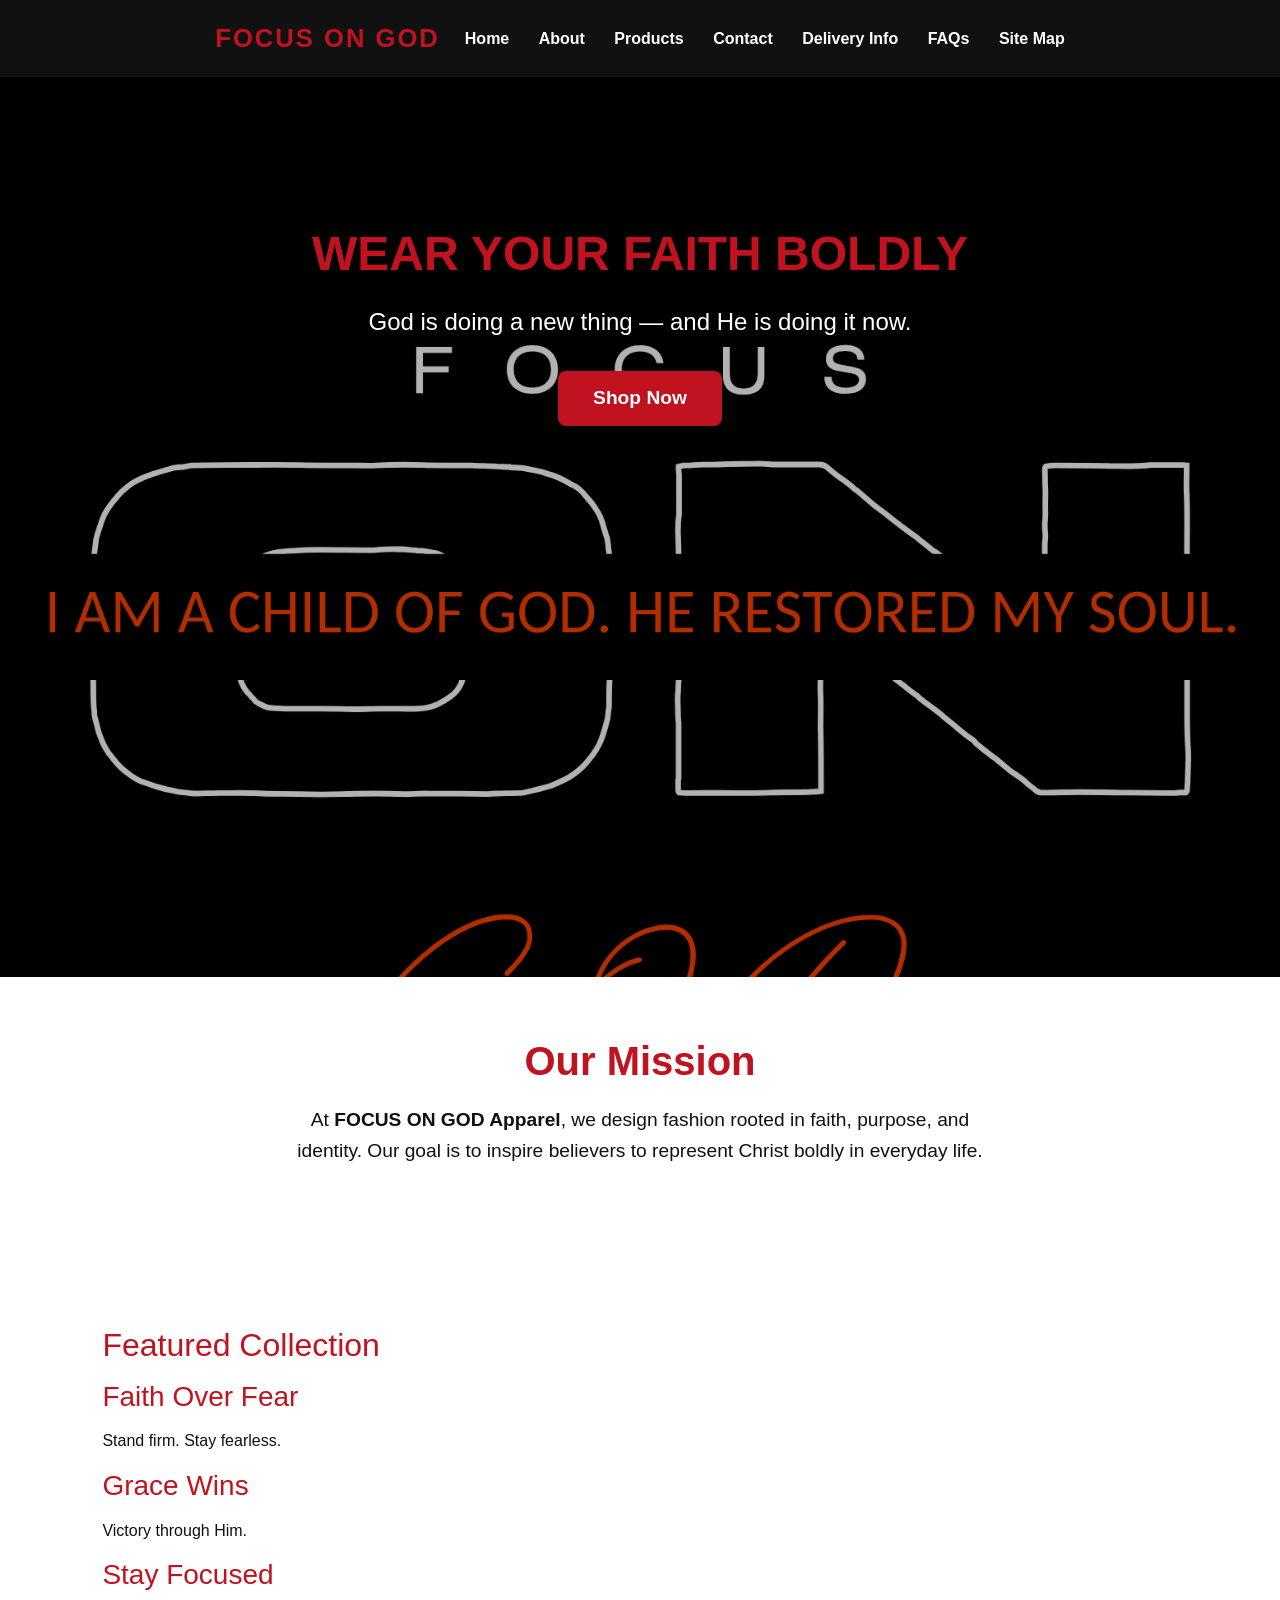
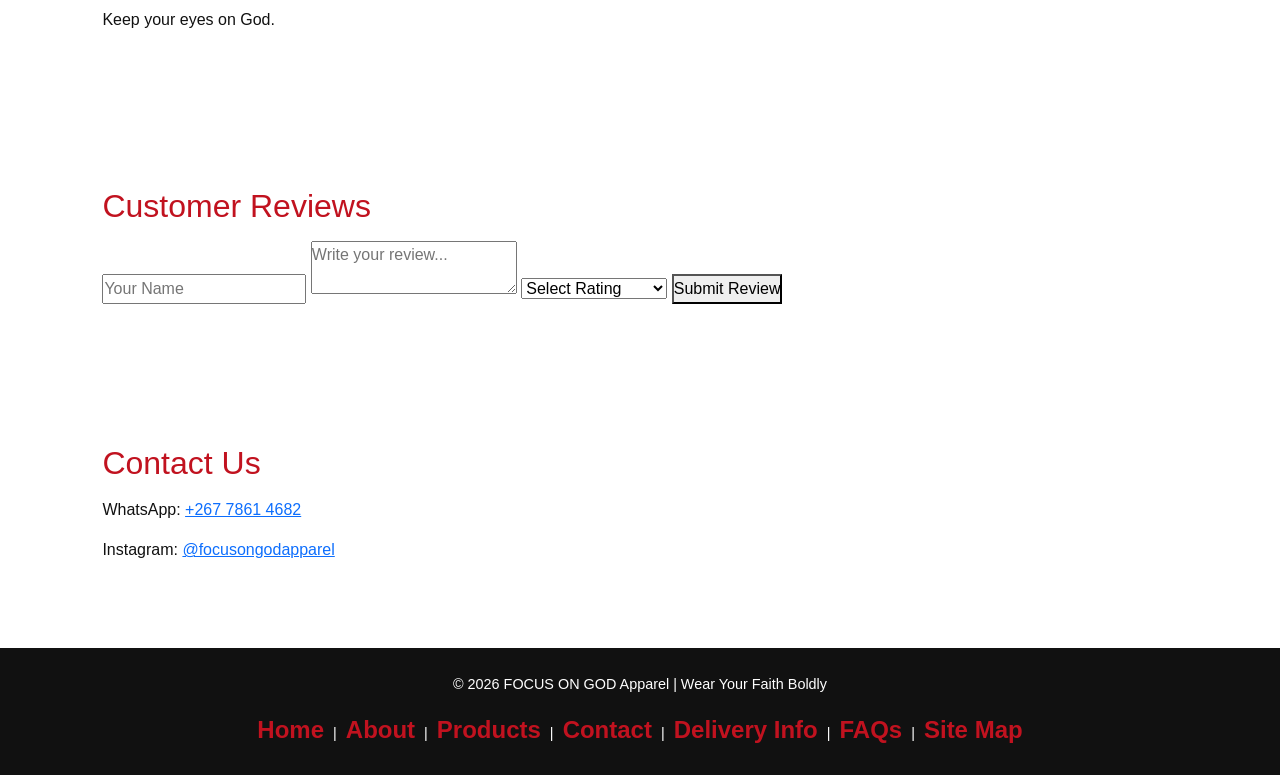
<file: index.html>
<!DOCTYPE html>
<html lang="en">
<head>
    <meta charset="UTF-8">
    <title>FOCUS ON GOD Apparel</title>
    <meta name="viewport" content="width=device-width, initial-scale=1.0">

    <!-- Bootstrap CSS -->
    <link href="https://cdn.jsdelivr.net/npm/bootstrap@5.3.8/dist/css/bootstrap.min.css" rel="stylesheet" integrity="sha384-sRIl4kxILFvY47J16cr9ZwB07vP4J8+LH7qKQnuqkuIAvNWLzeN8tE5YBujZqJLB" crossorigin="anonymous">

    <!-- Custom CSS -->
    <link rel="stylesheet" href="style.css">
</head>

<body>

<!-- NAVIGATION -->
<nav class="navbar">
    <div class="nav-container">
        <a href="index.html" class="nav-logo">FOCUS ON GOD</a>
        <div class="nav-links">
            <a href="index.html#hero">Home</a>
            <a href="index.html#about">About</a>
            <a href="products.html">Products</a>
            <a href="contacts.html">Contact</a>
            <a href="delivery.html">Delivery Info</a>
            <a href="faq.html">FAQs</a>
            <a href="sitemap.html">Site Map</a>
        </div>
    </div>
</nav>

<!-- HERO -->
<section id="hero" class="hero">
    <div class="hero-content">
        <h1>WEAR YOUR FAITH BOLDLY</h1>
        <p>God is doing a new thing — and He is doing it now.</p>
        <button class="hero-btn" onclick="document.getElementById('featured').scrollIntoView({behavior:'smooth'})">
            Shop Now
        </button>
    </div>
</section>

<!-- ABOUT -->
<section id="about" class="mission">
    <h2>Our Mission</h2>
    <p>
        At <strong>FOCUS ON GOD Apparel</strong>, we design fashion rooted in faith, purpose, and identity.
        Our goal is to inspire believers to represent Christ boldly in everyday life.
    </p>
</section>

<!-- FEATURED -->
<section id="featured" class="featured">
    <h2>Featured Collection</h2>
    <div class="featured-container">
        <div class="featured-card">
            <h3>Faith Over Fear</h3>
            <p>Stand firm. Stay fearless.</p>
        </div>
        <div class="featured-card">
            <h3>Grace Wins</h3>
            <p>Victory through Him.</p>
        </div>
        <div class="featured-card">
            <h3>Stay Focused</h3>
            <p>Keep your eyes on God.</p>
        </div>
    </div>
</section>

<!-- REVIEWS -->
<section class="reviews">
    <h2>Customer Reviews</h2>

    <form class="review-form" id="reviewForm">
        <input type="text" id="name" placeholder="Your Name" required>

        <textarea id="review" placeholder="Write your review..." required></textarea>

        <select id="rating" required>
            <option value="">Select Rating</option>
            <option value="5">⭐⭐⭐⭐⭐ (5)</option>
            <option value="4">⭐⭐⭐⭐ (4)</option>
            <option value="3">⭐⭐⭐ (3)</option>
            <option value="2">⭐⭐ (2)</option>
            <option value="1">⭐ (1)</option>
        </select>

        <button type="submit">Submit Review</button>
    </form>

    <div id="reviewsContainer"></div>
</section>

<!-- CONTACT -->
<section id="contact" class="contact">
    <h2>Contact Us</h2>
    <p>
        WhatsApp:
        <a href="https://wa.me/26778614682" target="_blank">+267 7861 4682</a>
    </p>

    <p>
        Instagram:
        <a href="https://www.instagram.com/focusongodapparel" target="_blank">@focusongodapparel</a>
    </p>
</section>

<!-- FOOTER -->
<footer class="footer">
    <p>© 2026 FOCUS ON GOD Apparel | Wear Your Faith Boldly</p>
    <div class="footer-links">
        <a href="index.html#hero">Home</a> |
        <a href="index.html#about">About</a> |
        <a href="products.html">Products</a> |
        <a href="contacts.html">Contact</a> |
        <a href="delivery.html">Delivery Info</a> |
        <a href="faq.html">FAQs</a> |
        <a href="sitemap.html">Site Map</a>
    </div>
</footer>

<!-- Bootstrap JS -->
<script src="https://cdn.jsdelivr.net/npm/bootstrap@5.3.8/dist/js/bootstrap.min.js" integrity="sha384-G/EV+4j2dNv+tEPo3++6LCgdCROaejBqfUeNjuKAiuXbjrxilcCdDz6ZAVfHWe1Y" crossorigin="anonymous"></script>

</body>
</html>
</file>
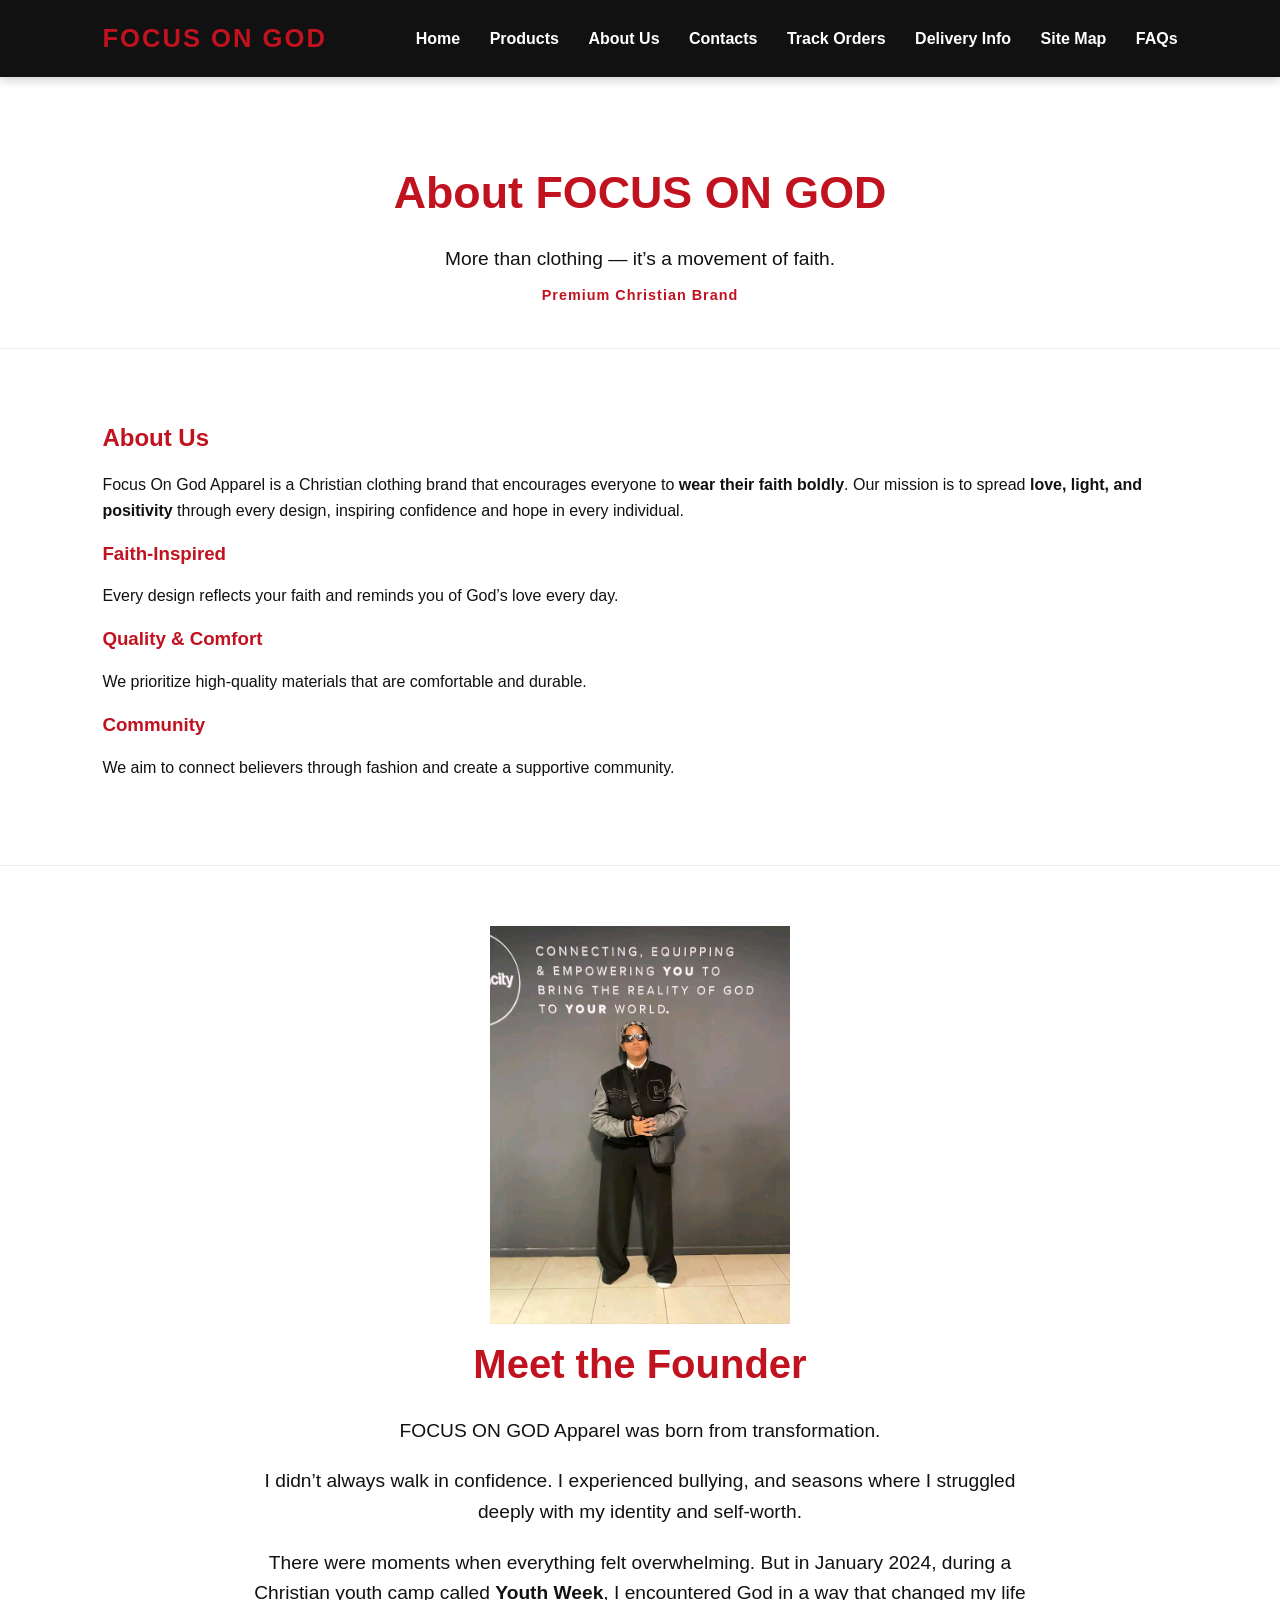
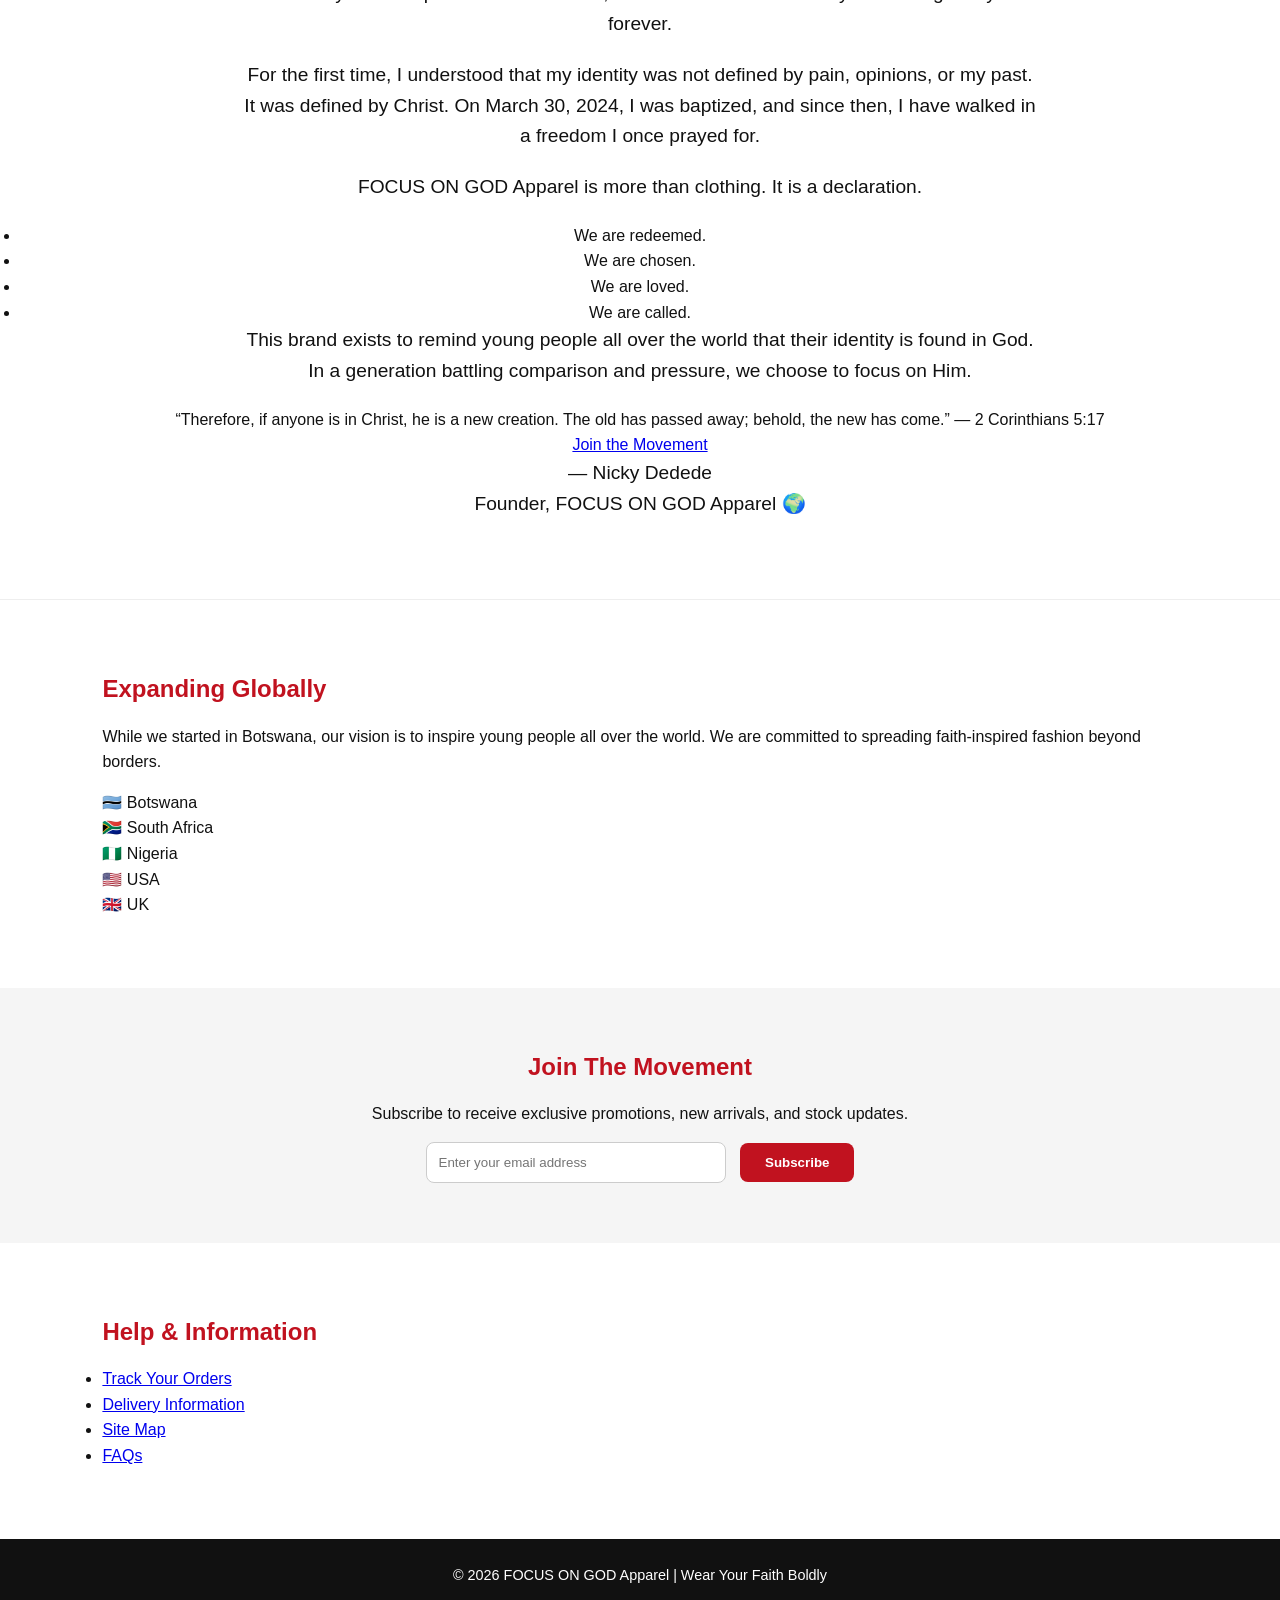
<file: about.html>
<!DOCTYPE html>
<html lang="en">
<head> 
   <meta charset="UTF-8">
   <meta name="viewport" content="width=device-width, initial-scale=1.0">
   <title>About Us | FOCUS ON GOD Apparel</title>
   <link rel="stylesheet" href="style.css">
</head>
<body>

<!-- Navigation -->
<nav class="navbar">
    <div class="nav-container">
        <a href="index.html" class="nav-logo">FOCUS ON GOD</a>
        <div class="nav-links">
            <a href="index.html">Home</a>
            <a href="products.html">Products</a>
            <a href="about.html">About Us</a>
            <a href="contacts.html">Contacts</a>
            <a href="track-orders.html">Track Orders</a>
            <a href="delivery-info.html">Delivery Info</a>
            <a href="site-map.html">Site Map</a>
            <a href="faqs.html">FAQs</a>
        </div>
    </div>
</nav>

<!-- Page Header -->
<section class="page-header">
    <div class="page-header-content">
        <h1>About FOCUS ON GOD</h1>
        <p>More than clothing — it’s a movement of faith.</p>
    </div>
</section>

<!-- About Section -->
<section id="about" class="about-section">
    <h2>About Us</h2>
    <p>Focus On God Apparel is a Christian clothing brand that encourages everyone to <strong>wear their faith boldly</strong>. Our mission is to spread <strong>love, light, and positivity</strong> through every design, inspiring confidence and hope in every individual.</p>

    <div class="about-features">
        <div class="feature-card">
            <h3>Faith-Inspired</h3>
            <p>Every design reflects your faith and reminds you of God’s love every day.</p>
        </div>
        <div class="feature-card">
            <h3>Quality & Comfort</h3>
            <p>We prioritize high-quality materials that are comfortable and durable.</p>
        </div>
        <div class="feature-card">
            <h3>Community</h3>
            <p>We aim to connect believers through fashion and create a supportive community.</p>
        </div>
    </div>
</section>

<!-- Founder Story Section -->
<section class="founder-section">
    <div class="founder-container">
        <div class="founder-image">
            <img src="nickydedede.jpg" alt="Warona Nichole Dedede - Founder of Focus On God Apparel" width="300">
        </div>
        <div class="founder-content">
            <h2>Meet the Founder</h2>
            <p>FOCUS ON GOD Apparel was born from transformation.</p>
            <p>I didn’t always walk in confidence. I experienced bullying, and seasons where I struggled deeply with my identity and self-worth.</p>
            <p>There were moments when everything felt overwhelming. But in January 2024, during a Christian youth camp called <strong>Youth Week</strong>, I encountered God in a way that changed my life forever.</p>
            <p>For the first time, I understood that my identity was not defined by pain, opinions, or my past. It was defined by Christ. On March 30, 2024, I was baptized, and since then, I have walked in a freedom I once prayed for.</p>
            <p class="founder-highlight">FOCUS ON GOD Apparel is more than clothing. It is a declaration.</p>
            <ul class="founder-declaration">
                <li>We are redeemed.</li>
                <li>We are chosen.</li>
                <li>We are loved.</li>
                <li>We are called.</li>
            </ul>
            <p>This brand exists to remind young people all over the world that their identity is found in God. In a generation battling comparison and pressure, we choose to focus on Him.</p>
            <blockquote class="founder-scripture">
                “Therefore, if anyone is in Christ, he is a new creation. The old has passed away; behold, the new has come.” — 2 Corinthians 5:17
            </blockquote>
            <div class="founder-cta">
                <a href="products.html" class="cta-button">Join the Movement</a>
            </div>
            <p class="founder-signature">— Nicky Dedede<br>Founder, FOCUS ON GOD Apparel 🌍</p>
        </div>
    </div>
</section>

<!-- Global Expansion Section -->
<section class="expansion">
    <h2>Expanding Globally</h2>
    <p>While we started in Botswana, our vision is to inspire young people all over the world. We are committed to spreading faith-inspired fashion beyond borders.</p>
    <div class="countries-container">
        <div class="country-card">🇧🇼 Botswana</div>
        <div class="country-card">🇿🇦 South Africa</div>
        <div class="country-card">🇳🇬 Nigeria</div>
        <div class="country-card">🇺🇸 USA</div>
        <div class="country-card">🇬🇧 UK</div>
    </div>
</section>

<!-- Newsletter Section -->
<section class="newsletter">
    <h2>Join The Movement</h2>
    <p>Subscribe to receive exclusive promotions, new arrivals, and stock updates.</p>
    <form class="newsletter-form">
        <input type="email" placeholder="Enter your email address" required>
        <button type="submit">Subscribe</button>
    </form>
</section>

<!-- Help & Info Section -->
<section class="help-info">
    <h2>Help & Information</h2>
    <ul>
        <li><a href="#">Track Your Orders</a></li>
        <li><a href="#">Delivery Information</a></li>
        <li><a href="#">Site Map</a></li>
        <li><a href="#">FAQs</a></li>
    </ul>
</section>

<!-- Footer -->
<footer>
    <p>© 2026 FOCUS ON GOD Apparel | Wear Your Faith Boldly</p>
</footer>

</body>
</html>
</file>
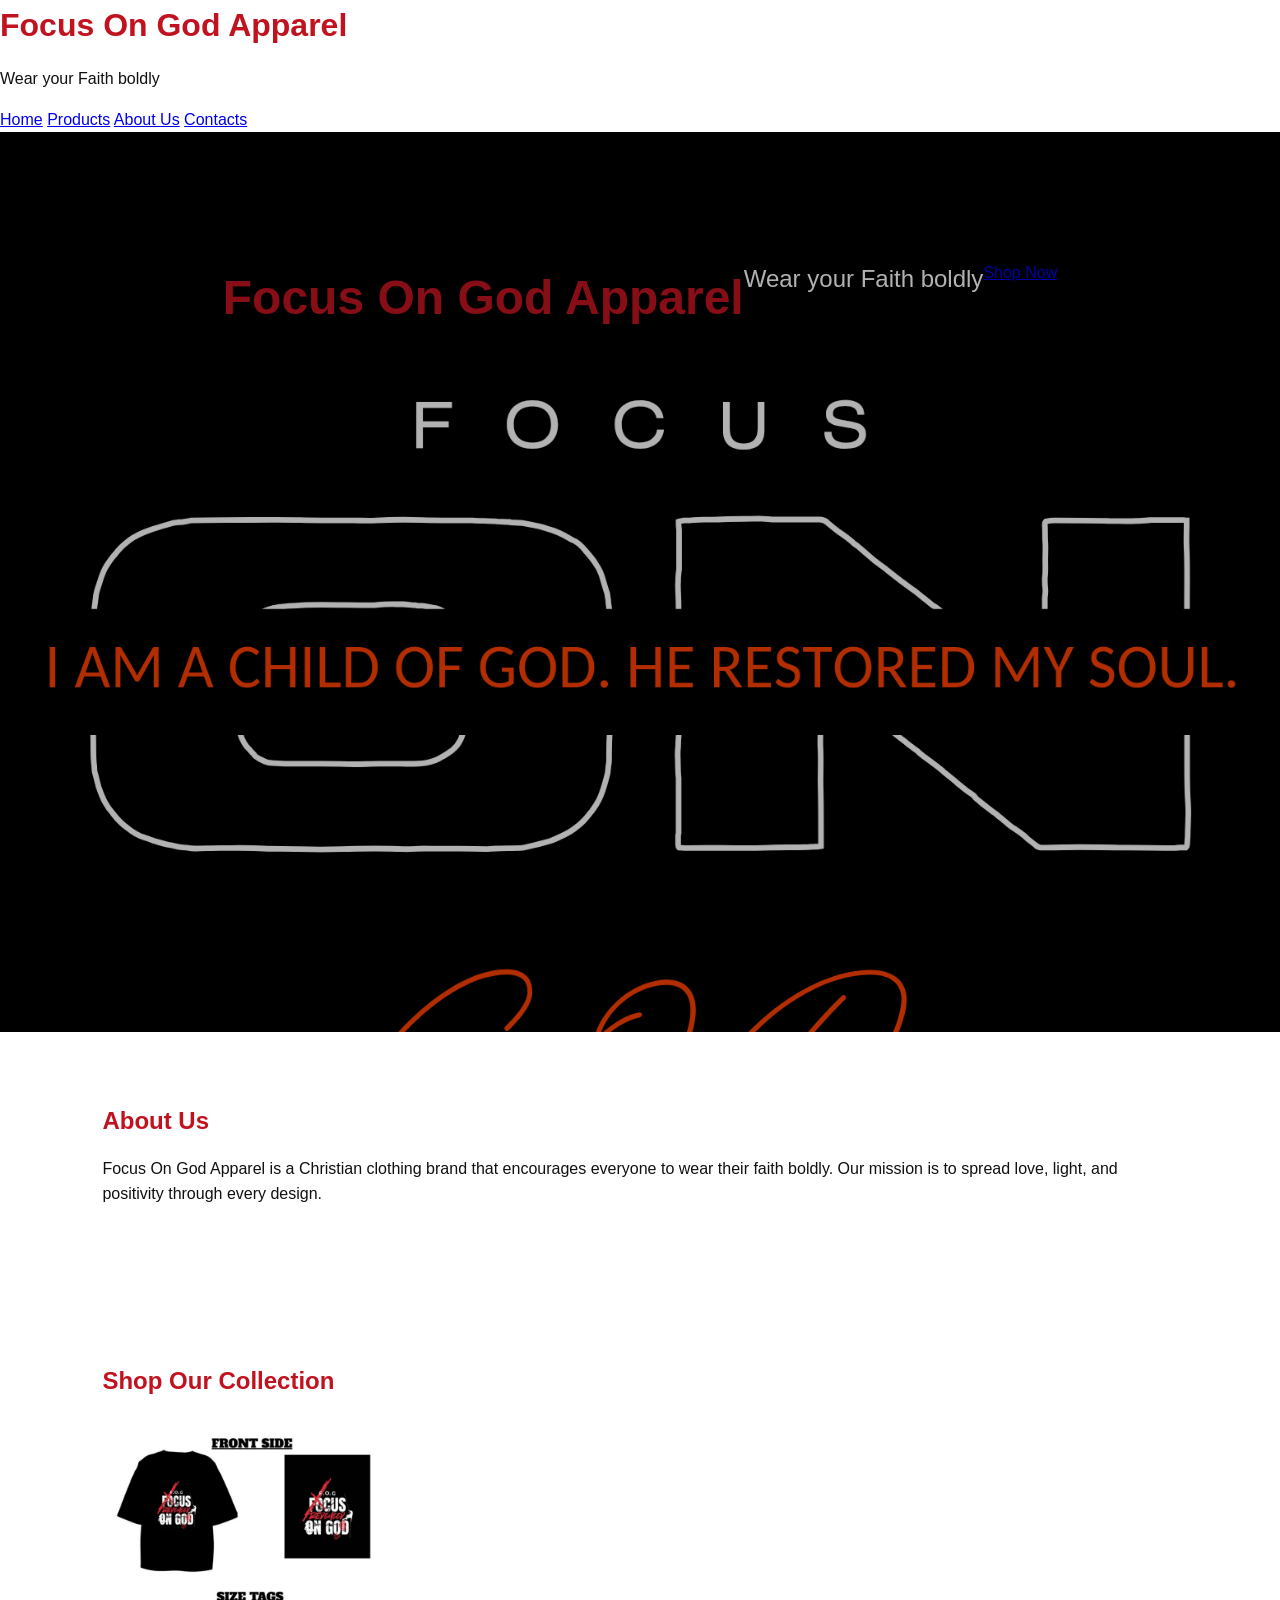
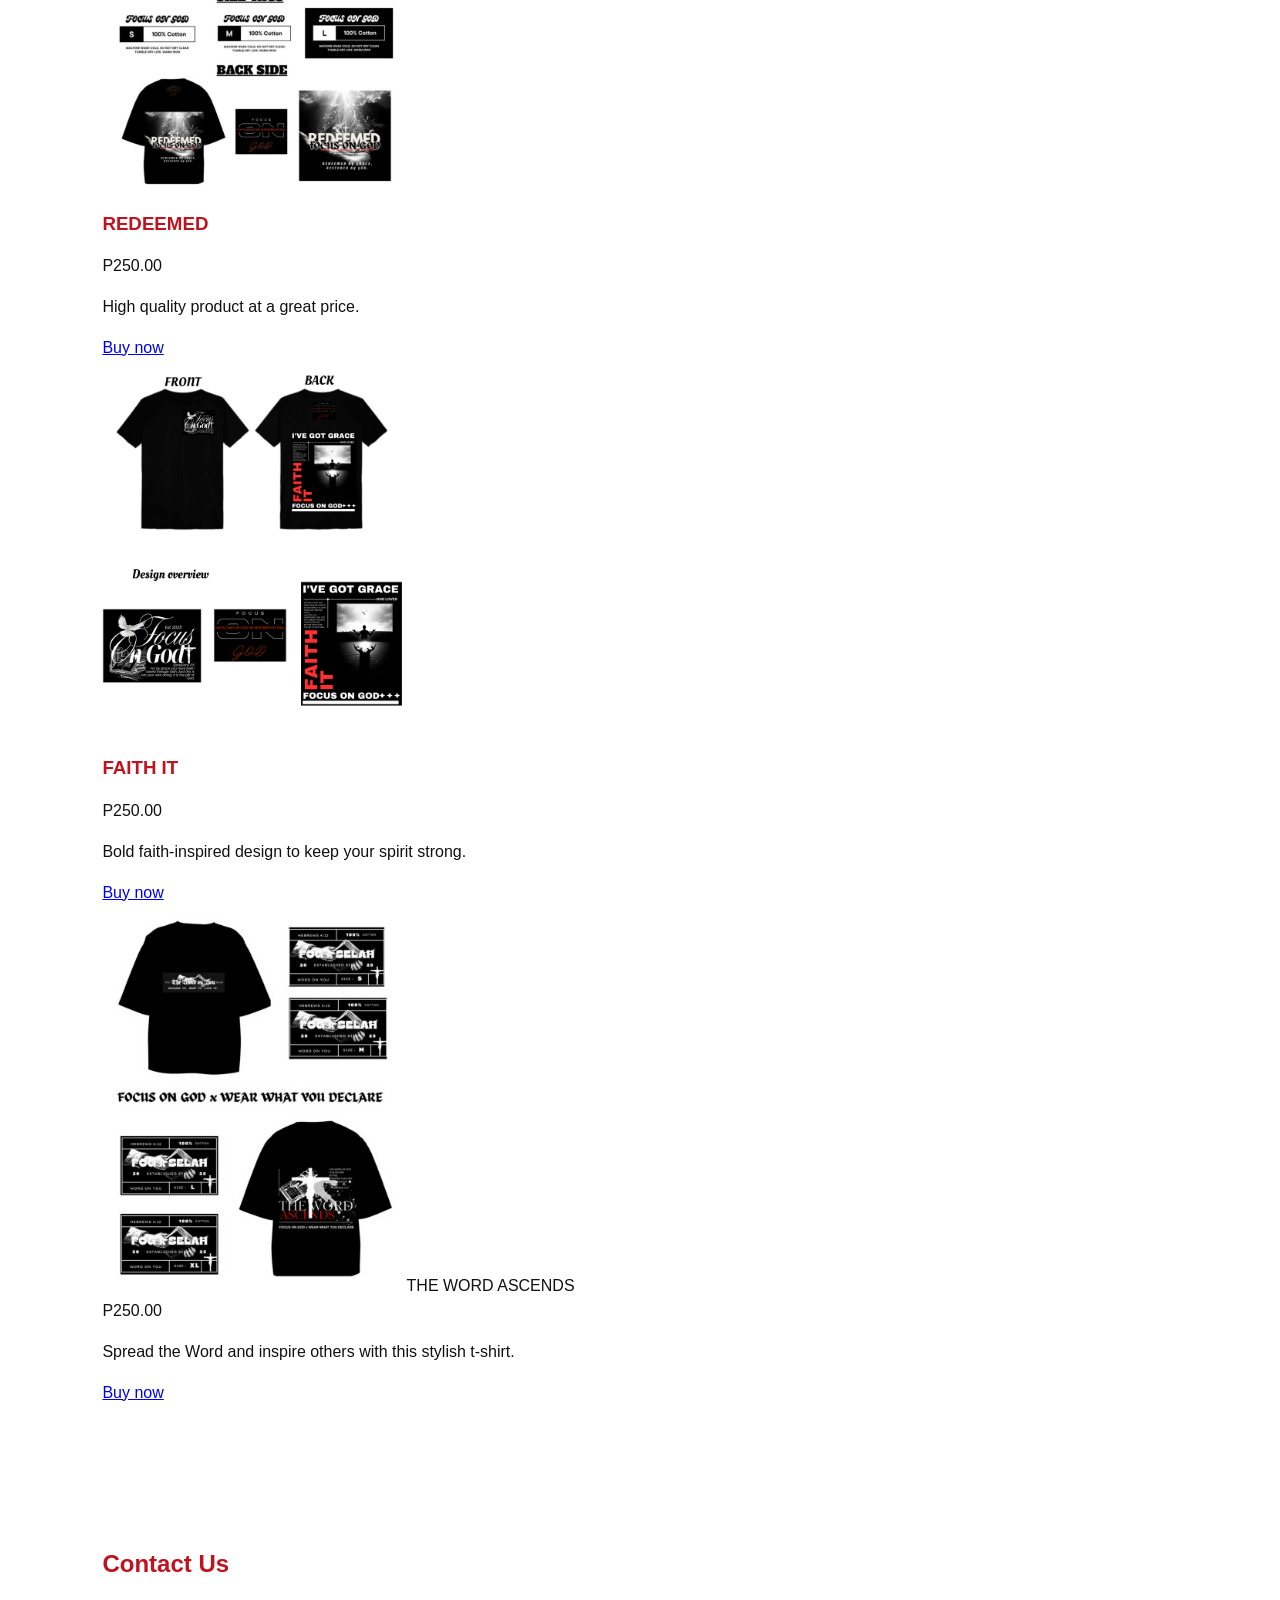
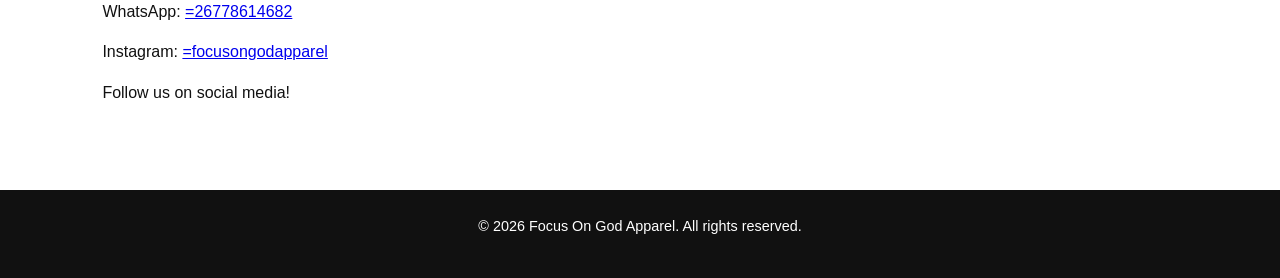
<file: contact.html>
<!DOCTYPE html>
<html lang="en">
<head> 
   <meta charset="UTF-8">
   <meta name="viewport" 
   content="width=device-width,
   initial-scale=1.0">
   <title>Focus On God Apparel</title>
   <link rel="stylesheet" href="style.css">

   <!-- Google Fonts -->
   <link href=https://fonts.googleapis.com/css?family=Montserrat:wght@400;700&family=Playfair+Display:wght@700&display=swap"rel="stylesheet">

   <style>
      /* ====== Variables / Colors ====== */
      :root {
         --gold: #FFD700;
         --deep-blue: #001F3F;
         --white: #FFFFFF;
         --earth-tone: #A0522D;
         --bg-light: FAF9F6;
      }

      /* ====== Global Styles ====== */
      * { box-sizing: border-box; margin: 0; padding: 0; font-family: Montserrat', sans-serif; } 
      body { background: var(--bg-light);
            color: var(--deep-blue); line-height: 1.6; }
      a { text-decoration: none; color: inherit; }
      img { max-width: 100%; display: block; }

      /* ====== Header / Navbar ====== */
      header { background: var(--deep-blue);
              color: var(--white); padding: 1rem 2rem;
              position: sticky; top 0; z-index: 100; }
                 header .logo { font-family: 'Playfair Display', serif; font-size: 2rem; font-weight: 700; }
                 nav { display: flex; gap 1.5rem; 
                      float: right; }
                 nav a { color: var(--gold); }

      /* ====== Hero Section ====== */
      .hero {
         background: url('images/hero-banner.jpg') center/cover no-repeat;
            min-height: 80vh;
            display: flex;
            flex-direction: center;
            align-items: center;
            text-align: center;
            color: var(--white);
            padding: 0 1rem;
      }
      .hero h1 { font-family: 'Playfair Display', serif; font-size: 3rem; margin-bottom: 2rem; }
      .hero p { font-size: 1.2rem; margin-bottom: 2rem; }
      .hero .cta-btn {
         background: var(--gold); color: var(--deep-blue); padding: 0.75rem 2rem;
         font-weight: 700; border-radius: 5px; 
         transition: background 0.3s;
      }
      .hero .cta-btn:hover { background: var(--white); }

      /* ====== Featured Products ====== */
      .products { padding: 4rem 2rem;
   text-align: center; }
      .products h2 { font-family: 'Playfair Display', serif; font-size: 2.5rem;
   margin-bottom: 2rem; }
      .products-grid { display: grid; 
   grid-template-columns: repeat(auto-fit, minmax(200px, 1fr)); gap: 2rem; }
      .product-card { background:
   var(--white); padding: 1rem; border-radius:
   10px; box-shadow: 0 4px 8px
   rgba(0,0,0,0.1); transition: transform 0.3s; }
      .product-card:hover { transform:
   translateY(-5px); }
      .product-card h3 { margin: 0.5rem 0; }
      .product-card button {
         background: var(--gold); color:
      var(--deep-blue); border: none; padding: 0.5rem 1rem; border-radius: 5px;
         cursor: pointer; font-weight: 700;
      transition: background 0.3s;
      }
      .product-card button:hover
      { background: var(--earth-tone); color: var(--white); }

      /* ====== About Section ====== */
      .about { padding: 4rem 2rem;
   background: var(--bg-light); text-align: center; }
      .about h2 { font-family: 'Playfair Display', serif; font-size: 2.5rem;
      margin-bottom: 1rem; }
      .about p { max-width: 700px; margin: 0 auto; font-size: 1.1rem; }

      /* ====== Footer ====== */
      footer { background: var(--deep-blue);
   color: var(--white); text-align: center;
   padding: 2rem; margin-top: 2rem; }
      footer a { color: var(--gold); margin: 0 0.5rem; font-weight: 600; }

      /* ====== Responsive ====== */
      @media(max-width:768px) {
         .hero h1 { font-size: 2.5rem; }
         .hero p { font-size: 1rem; }
         nav { display: none; } /* can implemennt mobile menu later */
      }

</style>
</head>
      
<body>

    <!--Header Section-->
    <header>
        <h1>Focus On God Apparel</h1>
        <p>Wear your Faith boldly</p>
    </header>

    <!--Navigation-->
    <nav>
       <a href="index.html">Home</a>
       <a href="products.html">Products</a>
       <a href="about.html">About Us</a>
       <a href="contacts.html">Contacts</a>
    </nav>

    <!--Main Content-->
    <main>
       <!-- Hero Section -->
       <section id="home" class="hero">
          <h1>Focus On God Apparel</h1>
          <p>Wear your Faith boldly</p>
          <a href="#collection">Shop Now</a>
       </section>

       <!-- About Section -->
       <section id="about">
          <h2>About Us</h2>
          <p>Focus On God Apparel is a Christian clothing brand that encourages everyone to wear their faith boldly. Our mission is to spread love, light, and positivity through every design.</p>
       </section>

       <!-- Shop Section -->
        <section id="shop">
           <h2>Shop Our Collection</h2>

           <div class="redeemed">
               <img src="redeemed.png" alt="Redeemed T-Shirt" width="300" height="auto">
               <h3>REDEEMED</h3>
               <p>P250.00</p>
               <p>High quality product at a great price.</p>
               <a href="https://wa.me/26778614682?text=Hi%2C%20I%20want%20to%20buy%20this%20T-Shirt." target="_blank" class="buy-btn">
                  Buy now
               </a>
           </div>

           <div class="faith it">
               <img src="faith-it.png" alt="Faith It T-Shirt" width="300" height="auto">
               <h3>FAITH IT</h3>
               <p>P250.00</p>
               <p>Bold faith-inspired design to keep your spirit strong.</p>
               <a href="https://wa.me/26778614682?text=Hi%2C%20I%20want%20to%20buy%20this%20T-Shirt." target="_blank" class="buy-btn">
                  Buy now
              </a>
           </div>

           <div class="the word ascends">
               <img src="the-word-ascends.png" alt="Faith It T-Shirt" width="300" height="auto">
               </h3>THE WORD ASCENDS</h3>
               <p>P250.00</p>
               <p>Spread the Word and inspire others with this stylish t-shirt.</p>
               <a href="https://wa.me/26778614682?text=Hi%2C%20I%20want%20to%20buy%20this%20T-Shirt." target="_blank" class="buy-btn">
                  Buy now
              </a>
           </div>
       </section>

       <!-- Contact Section -->
       <section id="contact">
          <h2>Contact Us</h2>
          <p>WhatsApp: <a href="https://wa.me/26778614682" target="_blank">=26778614682</a></p>
          <p>Instagram: <a href="https://www.instagram.com/focusongodapparel?igsh=NWY0dXEycTRsbm91" target="_blank">=focusongodapparel</a></p> 
          <p>Follow us on social media!</p>
       </section>   
 
     </main>

     <!--Footer-->
     <footer>
         <p>&copy; 2026 Focus On God Apparel. All rights reserved.</p>
     </footer>

</body>
</html>
</file>
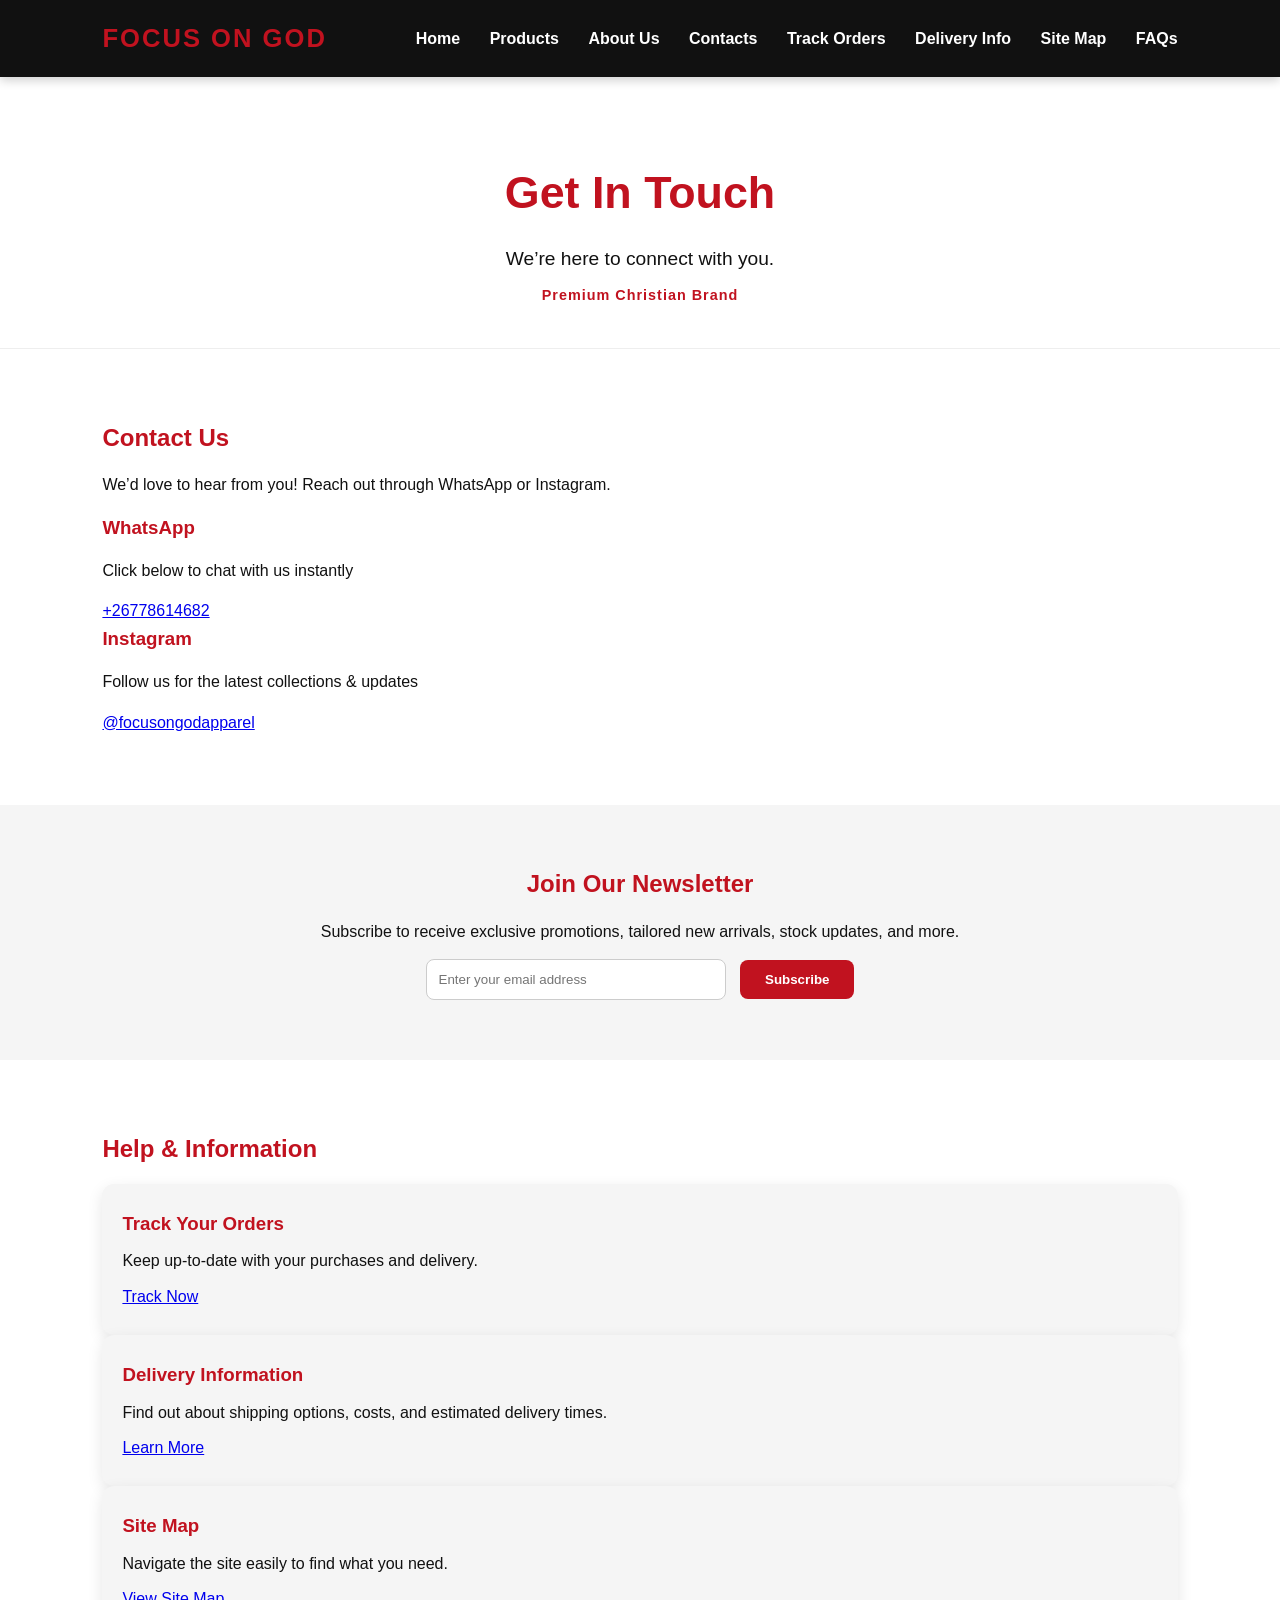
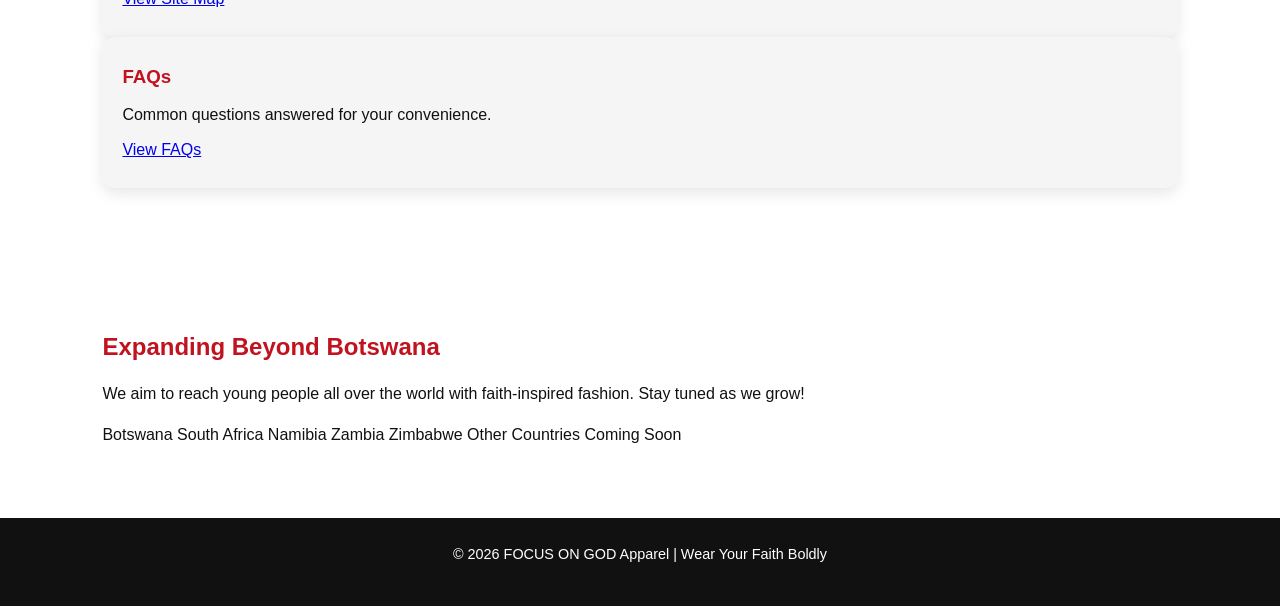
<file: contacts.html>
<!DOCTYPE html>
<html lang="en">
<head> 
   <meta charset="UTF-8">
   <meta name="viewport" content="width=device-width, initial-scale=1.0">
   <title>Focus On God Apparel - Contact</title>
   <link rel="stylesheet" href="style.css">
</head>     
<body>

<!-- Navigation -->
<nav class="navbar">
    <div class="nav-container">
        <a href="index.html" class="nav-logo">FOCUS ON GOD</a>
        <div class="nav-links">
            <a href="index.html">Home</a>
            <a href="products.html">Products</a>
            <a href="index.html#about">About Us</a>
            <a href="contacts.html">Contacts</a>
            <a href="track-orders.html">Track Orders</a>
            <a href="delivery-info.html">Delivery Info</a>
            <a href="site-map.html">Site Map</a>
            <a href="faqs.html">FAQs</a>
        </div>
    </div>
</nav>

<!-- Page Header -->
<section class="page-header">
    <div class="page-header-content">
        <h1>Get In Touch</h1>
        <p>We’re here to connect with you.</p>
    </div>
</section>

<!-- Contact Section -->
<section id="contact" class="contact-section">
    <h2>Contact Us</h2>
    <p>We’d love to hear from you! Reach out through WhatsApp or Instagram.</p>

    <div class="contact-cards">

        <!-- WhatsApp Card -->
        <div class="contact-card">
            <h3>WhatsApp</h3>
            <p>Click below to chat with us instantly</p>
            <a href="https://wa.me/26778614682" target="_blank" class="contact-btn">
                +26778614682
            </a>
        </div>

        <!-- Instagram Card -->
        <div class="contact-card">
            <h3>Instagram</h3>
            <p>Follow us for the latest collections & updates</p>
            <a href="https://www.instagram.com/focusongodapparel" target="_blank" class="contact-btn">
                @focusongodapparel
            </a>
        </div>

    </div>
</section>

<!-- Newsletter Section -->
<section class="newsletter">
    <h2>Join Our Newsletter</h2>
    <p>Subscribe to receive exclusive promotions, tailored new arrivals, stock updates, and more.</p>
    
    <form class="newsletter-form">
        <input type="email" placeholder="Enter your email address" required>
        <button type="submit">Subscribe</button>
    </form>
</section>

<!-- Help & Information Section -->
<section class="help-info">
    <h2>Help & Information</h2>
    <div class="help-cards">

        <div class="help-card">
            <h3>Track Your Orders</h3>
            <p>Keep up-to-date with your purchases and delivery.</p>
            <a href="#" class="help-btn">Track Now</a>
        </div>

        <div class="help-card">
            <h3>Delivery Information</h3>
            <p>Find out about shipping options, costs, and estimated delivery times.</p>
            <a href="#" class="help-btn">Learn More</a>
        </div>

        <div class="help-card">
            <h3>Site Map</h3>
            <p>Navigate the site easily to find what you need.</p>
            <a href="#" class="help-btn">View Site Map</a>
        </div>

        <div class="help-card">
            <h3>FAQs</h3>
            <p>Common questions answered for your convenience.</p>
            <a href="#" class="help-btn">View FAQs</a>
        </div>

    </div>
</section>

<!-- Other Countries Section -->
<section class="other-countries">
    <h2>Expanding Beyond Botswana</h2>
    <p>We aim to reach young people all over the world with faith-inspired fashion. Stay tuned as we grow!</p>

    <div class="countries-list">
        <span>Botswana</span>
        <span>South Africa</span>
        <span>Namibia</span>
        <span>Zambia</span>
        <span>Zimbabwe</span>
        <span>Other Countries Coming Soon</span>
    </div>
</section>

<!-- Footer -->
<footer>
    <p>© 2026 FOCUS ON GOD Apparel | Wear Your Faith Boldly</p>
</footer>

</body>
</html>
</file>
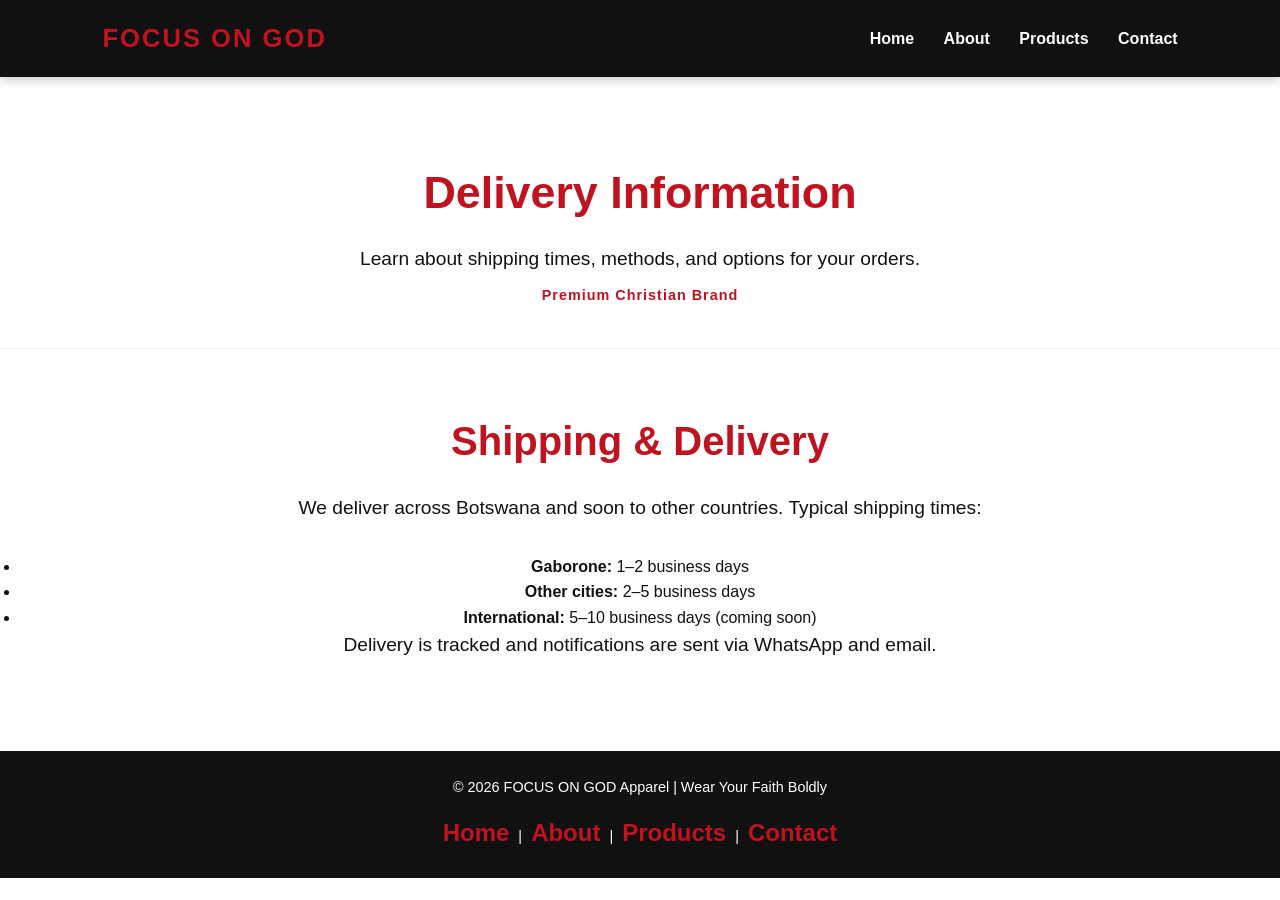
<file: delivery.html>
<!DOCTYPE html>
<html lang="en">
<head>
    <meta charset="UTF-8">
    <meta name="viewport" content="width=device-width, initial-scale=1.0">
    <title>Delivery Info | FOCUS ON GOD Apparel</title>
    <link rel="stylesheet" href="style.css">
</head>
<body>

<!-- NAVIGATION -->
<nav class="navbar">
    <div class="nav-container">
        <a href="index.html" class="nav-logo">FOCUS ON GOD</a>
        <div class="nav-links">
            <a href="index.html#hero">Home</a>
            <a href="index.html#about">About</a>
            <a href="products.html">Products</a>
            <a href="index.html#contact">Contact</a>
        </div>
    </div>
</nav>

<!-- PAGE HEADER -->
<section class="page-header">
    <h1>Delivery Information</h1>
    <p>Learn about shipping times, methods, and options for your orders.</p>
</section>

<!-- DELIVERY CONTENT -->
<section class="mission">
    <h2>Shipping & Delivery</h2>
    <p>We deliver across Botswana and soon to other countries. Typical shipping times:</p>
    <ul>
        <li><strong>Gaborone:</strong> 1–2 business days</li>
        <li><strong>Other cities:</strong> 2–5 business days</li>
        <li><strong>International:</strong> 5–10 business days (coming soon)</li>
    </ul>
    <p>Delivery is tracked and notifications are sent via WhatsApp and email.</p>
</section>

<!-- FOOTER -->
<footer class="footer">
    <p>© 2026 FOCUS ON GOD Apparel | Wear Your Faith Boldly</p>
    <div class="footer-links">
        <a href="index.html#hero">Home</a> |
        <a href="index.html#about">About</a> |
        <a href="products.html">Products</a> |
        <a href="index.html#contact">Contact</a>
    </div>
</footer>

</body>
</html>
</file>
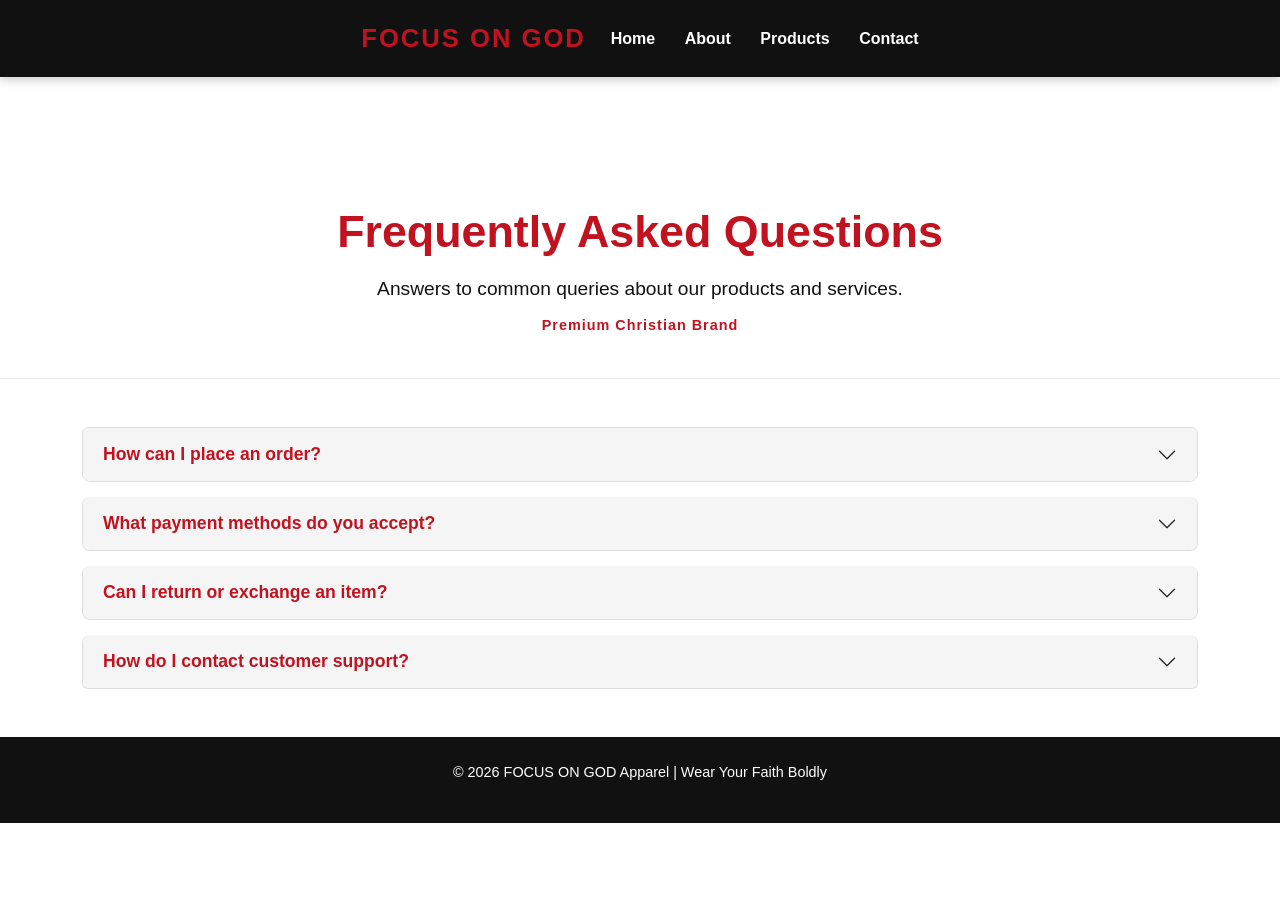
<file: faq.html>
<!DOCTYPE html>
<html lang="en">
<head>
    <meta charset="UTF-8">
    <title>FAQs | FOCUS ON GOD Apparel</title>
    <meta name="viewport" content="width=device-width, initial-scale=1.0">

    <!-- Bootstrap CSS -->
    <link href="https://cdn.jsdelivr.net/npm/bootstrap@5.3.8/dist/css/bootstrap.min.css" rel="stylesheet" 
    integrity="sha384-sRIl4kxILFvY47J16cr9ZwB07vP4J8+LH7qKQnuqkuIAvNWLzeN8tE5YBujZqJLB" crossorigin="anonymous">

    <!-- Your Custom CSS -->
    <link rel="stylesheet" href="style.css">
</head>
<body>

<!-- NAVIGATION -->
<nav class="navbar">
    <div class="nav-container">
        <a href="index.html" class="nav-logo">FOCUS ON GOD</a>
        <div class="nav-links">
            <a href="index.html#hero">Home</a>
            <a href="index.html#about">About</a>
            <a href="products.html">Products</a>
            <a href="index.html#contact">Contact</a>
        </div>
    </div>
</nav>

<!-- PAGE HEADER -->
<section class="page-header text-center my-5">
    <h1>Frequently Asked Questions</h1>
    <p>Answers to common queries about our products and services.</p>
</section>

<!-- FAQ ACCORDION -->
<div class="container my-5">
    <div class="accordion" id="faqAccordion">

        <div class="accordion-item">
            <h2 class="accordion-header" id="faq1">
                <button class="accordion-button collapsed" type="button" data-bs-toggle="collapse" 
                data-bs-target="#collapse1" aria-expanded="false" aria-controls="collapse1">
                    How can I place an order?
                </button>
            </h2>
            <div id="collapse1" class="accordion-collapse collapse" aria-labelledby="faq1" data-bs-parent="#faqAccordion">
                <div class="accordion-body">
                    Use the “Buy on WhatsApp” buttons on the Products page to place your order directly with us.
                </div>
            </div>
        </div>

        <div class="accordion-item">
            <h2 class="accordion-header" id="faq2">
                <button class="accordion-button collapsed" type="button" data-bs-toggle="collapse" 
                data-bs-target="#collapse2" aria-expanded="false" aria-controls="collapse2">
                    What payment methods do you accept?
                </button>
            </h2>
            <div id="collapse2" class="accordion-collapse collapse" aria-labelledby="faq2" data-bs-parent="#faqAccordion">
                <div class="accordion-body">
                    We currently accept mobile money payments via local networks. Other options coming soon.
                </div>
            </div>
        </div>

        <div class="accordion-item">
            <h2 class="accordion-header" id="faq3">
                <button class="accordion-button collapsed" type="button" data-bs-toggle="collapse" 
                data-bs-target="#collapse3" aria-expanded="false" aria-controls="collapse3">
                    Can I return or exchange an item?
                </button>
            </h2>
            <div id="collapse3" class="accordion-collapse collapse" aria-labelledby="faq3" data-bs-parent="#faqAccordion">
                <div class="accordion-body">
                    No, items cannot be returned or exchanged.
                </div>
            </div>
        </div>

        <div class="accordion-item">
            <h2 class="accordion-header" id="faq4">
                <button class="accordion-button collapsed" type="button" data-bs-toggle="collapse" 
                data-bs-target="#collapse4" aria-expanded="false" aria-controls="collapse4">
                    How do I contact customer support?
                </button>
            </h2>
            <div id="collapse4" class="accordion-collapse collapse" aria-labelledby="faq4" data-bs-parent="#faqAccordion">
                <div class="accordion-body">
                    Reach out via WhatsApp: <a href="https://wa.me/26778614682" target="_blank">+267 7861 4682</a> 
                    or Instagram: <a href="https://www.instagram.com/focusongodapparel" target="_blank">@focusongodapparel</a>.
                </div>
            </div>
        </div>

    </div>
</div>

<!-- FOOTER -->
<footer class="footer text-center py-4">
    <p>© 2026 FOCUS ON GOD Apparel | Wear Your Faith Boldly</p>
</footer>

<!-- Bootstrap JS -->
<script src="https://cdn.jsdelivr.net/npm/bootstrap@5.3.8/dist/js/bootstrap.bundle.min.js" 
integrity="sha384-G/EV+4j2dNv+tEPo3++6LCgdCROaejBqfUeNjuKAiuXbjrxilcCdDz6ZAVfHWe1Y" crossorigin="anonymous"></script>

</body>
</html>
</file>
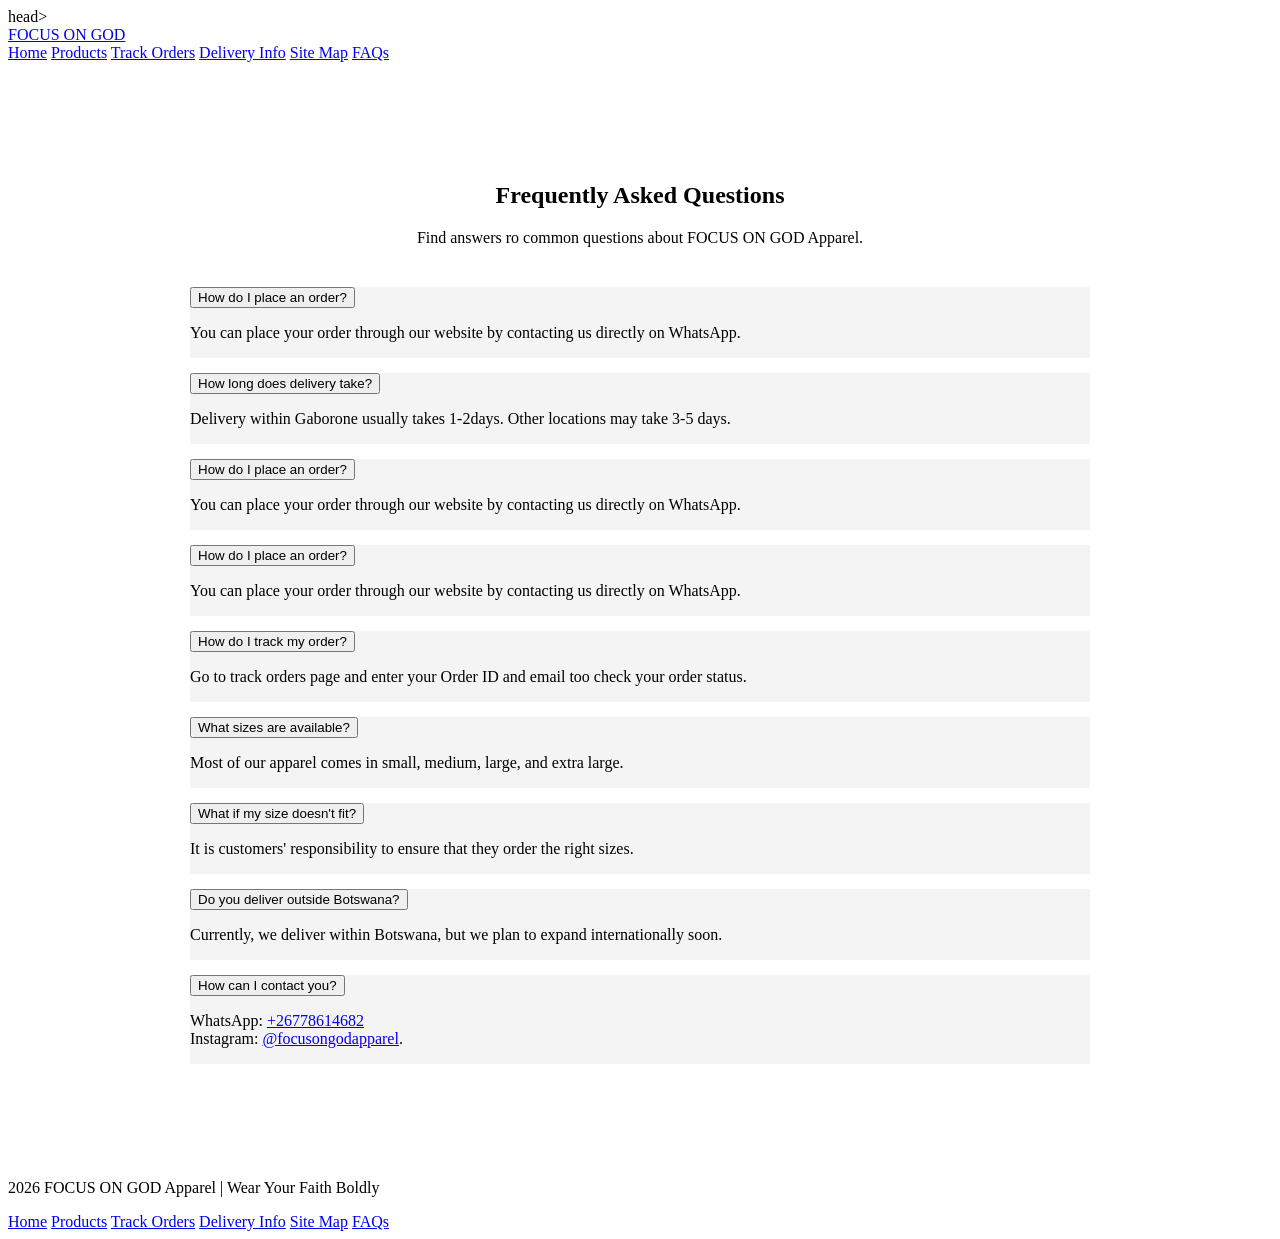
<file: for now.html>
<!DOCTYPE html>
<html lang="en">

  <head>
    <meta charset="UFT-8">
    <title>FAQs | FOCUS ON GOD Apparel</title>
    <meta name="viewport" content=width=device-width, initial-scale=1.0">

    <link href="https://fonts.googleapis.com/css2?family=Poppins:wght@300;400; 600;800&display=swap" rel="stylesheet">
    <link rel=stylesheet" href=style.css">

    <style>

      .faq-section{
        max-width:900px;
        margin: 80px auto;
        padding:20px;
        text-align:center;
      }

      .faq-section h1{
        margin-bottom:10px:
      }

      .faq-container{
        margin-top:40px;
        text-align:left;
      }

      .faq{
        background: #f4f4f4;
        margin-bottom:15px;
        border-radiys: 8px;
        overflow:hidden;
      }

      .faq-question
      width:100%;
      padding:18px;
      border:none;
      outline:none;
      font-size:16px;
      font-weight:600;
      text-align:left;
      background:#f4f4f4;
      cursor:point;
      }

      .faq-answer{
        display:none;
        padding:15px 18px;
        background:white;
        border-top:1px solid #ddd;
      }

      </style>
  </head>head>

  <body>

    <!--NAVIGATION-->
    <nav class="navbar">
      <div class="nav-container">

        <a href="index.html" class="nav-logo">FOCUS ON GOD</a>

        <div class="nav-links">
          <a href="index.html">Home</a>
          <a href="products.html">Products</a>
          <a href="track-orders.html">Track Orders</a>
          <a href=delivery-info.html">Delivery Info</a>
          <a href="site-map.html">Site Map</a>
          <a href="faq.html">FAQs</a>

        </div>
    </nav>

    <section class="faq-section">

      <h1>Frequently Asked Questions</h1>
      <p>Find answers ro common questions about FOCUS ON GOD Apparel.</p>

      <div class="faq-container">

        <div class="faq">
          <button class="faq-question">How do I place an order?</button>
          <div class="faq-answer">
            <p>You can place your order through our website by contacting us directly on WhatsApp.</p>
          </div>
        </div>

        <div class="faq">
          <button class="faq-question">How long does delivery take?</button>
          <div class="faq-answer">
            <p>Delivery within Gaborone usually takes 1-2days. Other locations may take 3-5 days.</p>
          </div>
        </div>

        <div class="faq">
          <button class="faq-question">How do I place an order?</button>
          <div class="faq-answer">
            <p>You can place your order through our website by contacting us directly on WhatsApp.</p>
          </div>
        </div><div class="faq">
          <button class="faq-question">How do I place an order?</button>
          <div class="faq-answer">
            <p>You can place your order through our website by contacting us directly on WhatsApp.</p>
          </div>
        </div>
        
        <div class="faq">
          <button class="faq-question">How do I track my order?</button>
          <div class="faq-answer">
            <p>Go to track orders page and enter your Order ID and email too check your order status.</p>
          </div>
        </div>

        <div class="faq">
          <button class="faq-question">What sizes are available?</button>
          <div class="faq-answer">
            <p>Most of our apparel comes in small, medium, large, and extra large.</p>
          </div>
        </div>

        <div class="faq">
          <button class="faq-question">What if my size doesn't fit?</button>
          <div class="faq-answer">
            <p>It is customers' responsibility to ensure that they order the right sizes.</p>
          </div>
        </div>

        <div class="faq">
          <button class="faq-question">Do you deliver outside Botswana?</button>
          <div class="faq-answer">
            <p>Currently, we deliver within Botswana, but we plan to expand internationally soon.</p>
          </div>
        </div>

        
       <div class="faq">
          <button class="faq-question">How can I contact you?</button>
          <div class="faq-answer">
            <p>
              WhatsApp: <a href="https://wa.me/26778614682" target="_blank">+26778614682</a><br>
              Instagram: <a href="https://www.instagram.com/focusongodapparel" target="_blank">@focusongodapparel</a>.
            </p>
          </div>
        </div>

      </div>

    </section>

    <!--FOOTER-->
    <footer class="footer">

      <p>2026 FOCUS ON GOD Apparel | Wear Your Faith Boldly</p>

      <div class="footer-links">
          <a href="index.html">Home</a>
          <a href="products.html">Products</a>
          <a href="track-orders.html">Track Orders</a>
          <a href=delivery-info.html">Delivery Info</a>
          <a href="site-map.html">Site Map</a>
          <a href="faq.html">FAQs</a>
      </div>

    </footer>

    <script>

      const faqs = document.querySelectorAll(".faq-question");

      faqs.forEach(button => {
        button.addEventListener("click", () => {

          const answer = button.nextElementSibling;

          if(answer.style.display === "bllock"){
            answer.style.display = "none";
          } else {
            answer.style.display = "block";
          }

        });
      });

    </script>

  </body>
</html>
</file>
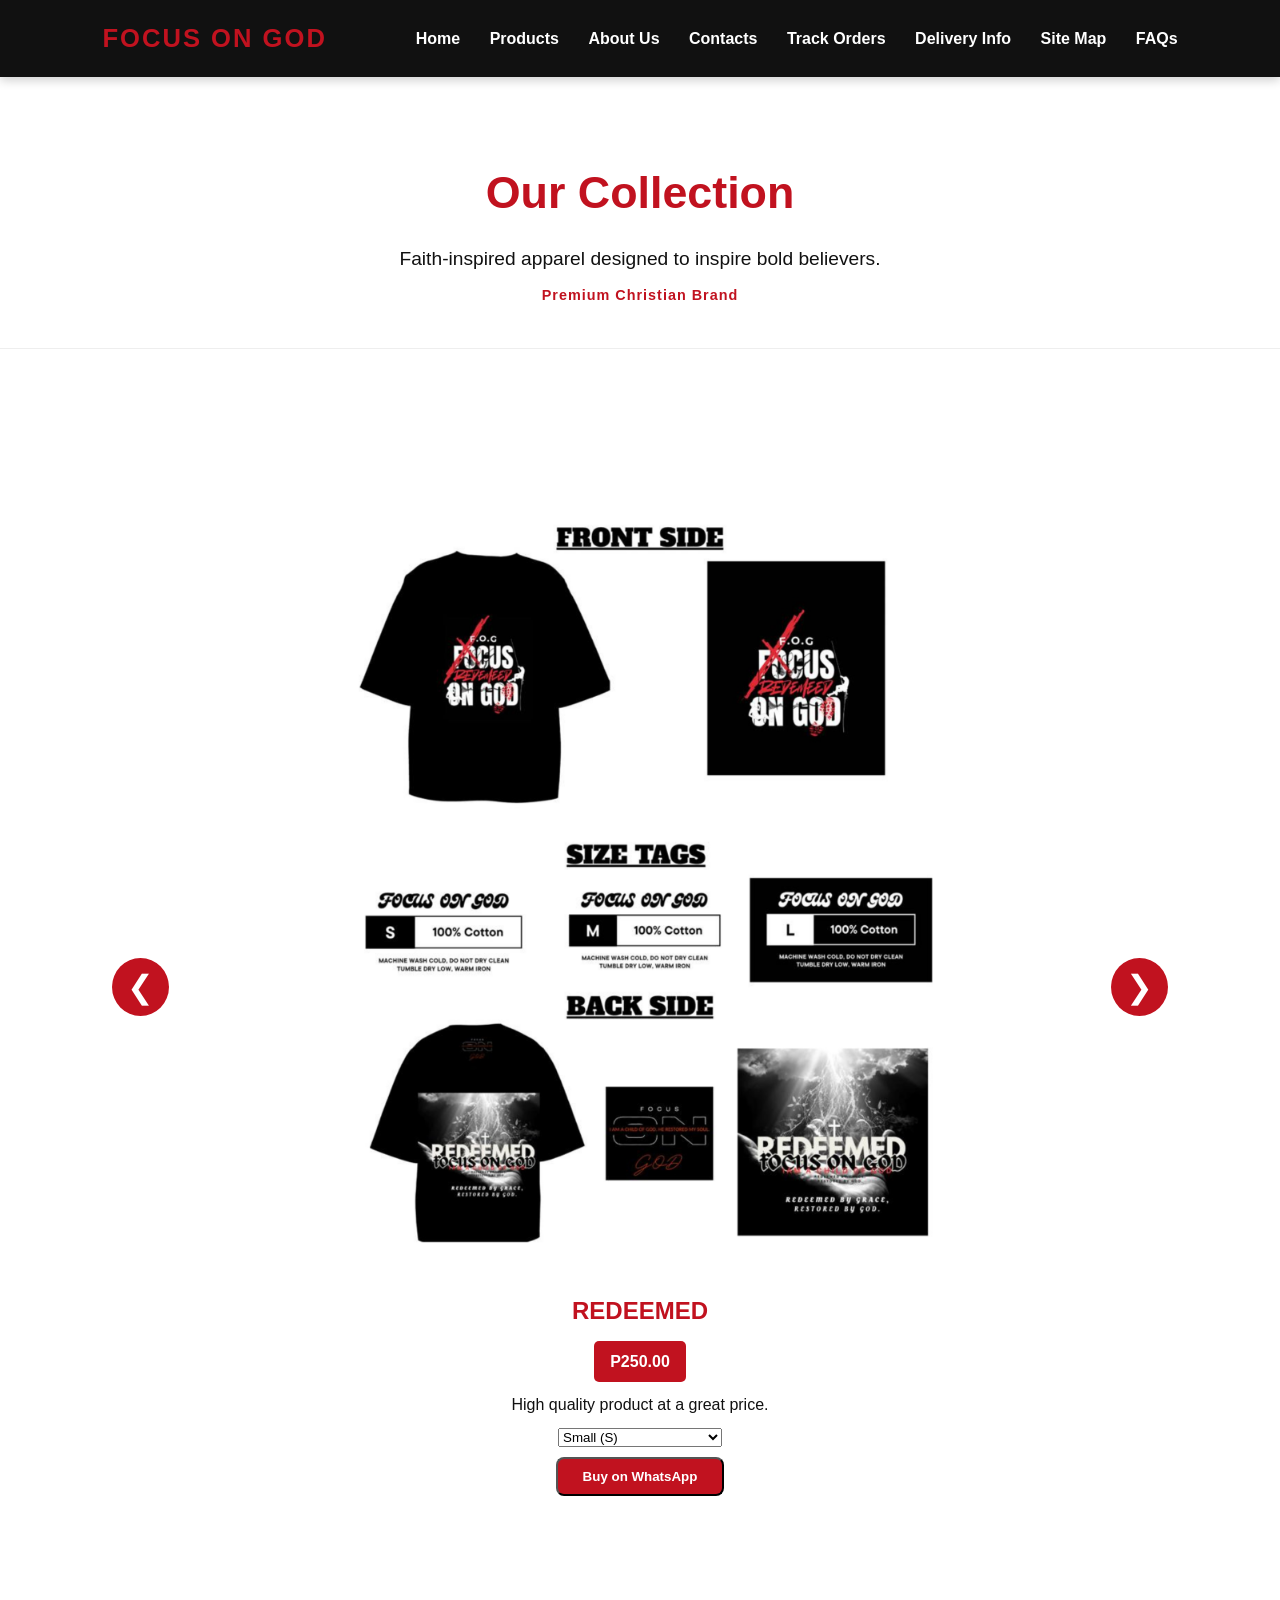
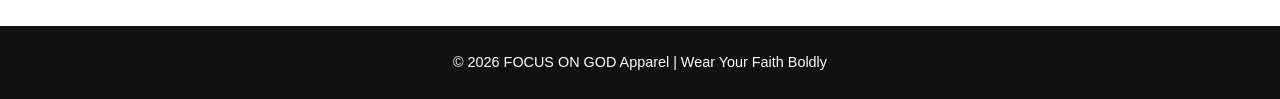
<file: products.html>
<!DOCTYPE html>
<html lang="en">
<head> 
   <meta charset="UTF-8">
   <meta name="viewport" content="width=device-width, initial-scale=1.0">
   <title>Focus On God Apparel | Products</title>
   <link rel="stylesheet" href="style.css">
</head> 
<body>

<!-- Navigation -->
<nav class="navbar">
    <div class="nav-container">
        <a href="index.html" class="nav-logo">FOCUS ON GOD</a>
        <div class="nav-links">
            <a href="index.html">Home</a>
            <a href="products.html">Products</a>
            <a href="about.html">About Us</a>
            <a href="contacts.html">Contacts</a>
            <a href="track-orders.html">Track Orders</a>
            <a href="delivery-info.html">Delivery Info</a>
            <a href="site-map.html">Site Map</a>
            <a href="faqs.html">FAQs</a>
        </div>
    </div>
</nav>

<!-- Page Header -->
<section class="page-header">
    <div class="page-header-content">
        <h1>Our Collection</h1>
        <p>Faith-inspired apparel designed to inspire bold believers.</p>
    </div>
</section>

<!-- Products Slideshow -->
<section class="products-section">
    <div class="carousel-container">
        <button class="carousel-btn prev">&#10094;</button>

        <div class="carousel-track">

            <!-- Slide 1 -->
            <div class="carousel-item">
                <img src="redeemed.png" alt="Redeemed T-Shirt">
                <h3>REDEEMED</h3>
                <span class="price">P250.00</span>
                <p>High quality product at a great price.</p>
                <select id="size-redeemed" class="size-select">
                    <option value="S">Small (S)</option>
                    <option value="M">Medium (M)</option>
                    <option value="L">Large (L)</option>
                    <option value="XL">Extra Large (XL)</option>
                    <option value="XXL">Extra Extra Large (XXL)</option>
                </select>
                <button class="buy-btn" onclick="orderOnWhatsApp('Redeemed T-Shirt','P250.00','size-redeemed')">Buy on WhatsApp</button>
            </div>

            <!-- Slide 2 -->
            <div class="carousel-item">
                <img src="faith-it.png" alt="Faith It T-Shirt">
                <h3>FAITH IT</h3>
                <span class="price">P250.00</span>
                <p>Bold faith-inspired design to keep your spirit strong.</p>
                <select id="size-faith-it" class="size-select">
                    <option value="S">Small (S)</option>
                    <option value="M">Medium (M)</option>
                    <option value="L">Large (L)</option>
                    <option value="XL">Extra Large (XL)</option>
                    <option value="XXL">Extra Extra Large (XXL)</option>
                </select>
                <button class="buy-btn" onclick="orderOnWhatsApp('Faith It T-Shirt','P250.00','size-faith-it')">Buy on WhatsApp</button>
            </div>

            <!-- Slide 3 -->
            <div class="carousel-item">
                <img src="the-word-ascends.png" alt="The Word Ascends T-Shirt">
                <h3>THE WORD ASCENDS</h3>
                <span class="price">P250.00</span>
                <p>Spread the Word and inspire others with this stylish t-shirt.</p>
                <select id="size-the-word-ascends" class="size-select">
                    <option value="S">Small (S)</option>
                    <option value="M">Medium (M)</option>
                    <option value="L">Large (L)</option>
                    <option value="XL">Extra Large (XL)</option>
                    <option value="XXL">Extra Extra Large (XXL)</option>
                </select>
                <button class="buy-btn" onclick="orderOnWhatsApp('The Word Ascends T-Shirt','P250.00','size-the-word-ascends')">Buy on WhatsApp</button>
            </div>

            <!-- Slide 4 -->
            <div class="carousel-item">
                <img src="almightygod-hoodie.png" alt="Almighty God Hoodie">
                <h3>ALMIGHTY GOD</h3>
                <span class="price">P350.00</span>
                <p>Declaring Psalm 23 over our lives.</p>
                <select id="size-almighty-god" class="size-select">
                    <option value="S">Small (S)</option>
                    <option value="M">Medium (M)</option>
                    <option value="L">Large (L)</option>
                    <option value="XL">Extra Large (XL)</option>
                    <option value="XXL">Extra Extra Large (XXL)</option>
                </select>
                <button class="buy-btn" onclick="orderOnWhatsApp('Almighty God Hoodie','P350.00','size-almighty-god')">Buy on WhatsApp</button>
            </div>

            <!-- Slide 5 -->
            <div class="carousel-item">
                <img src="jesus-is-king.png" alt="Jesus is King T-Shirt">
                <h3>JESUS IS KING</h3>
                <span class="price">P250.00</span>
                <p>He is the King of Kings.</p>
                <select id="size-jesus-is-king" class="size-select">
                    <option value="S">Small (S)</option>
                    <option value="M">Medium (M)</option>
                    <option value="L">Large (L)</option>
                    <option value="XL">Extra Large (XL)</option>
                    <option value="XXL">Extra Extra Large (XXL)</option>
                </select>
                <button class="buy-btn" onclick="orderOnWhatsApp('Jesus is King T-Shirt','P250.00','size-jesus-is-king')">Buy on WhatsApp</button>
            </div>

            <!-- Slide 6 -->
            <div class="carousel-item">
                <img src="i've-got-grace.png" alt="I've Got Grace Hoodie">
                <h3>I'VE GOT GRACE</h3>
                <span class="price">P350.00</span>
                <p>High quality hoodie at a great price.</p>
                <select id="size-ive-got-grace" class="size-select">
                    <option value="S">Small (S)</option>
                    <option value="M">Medium (M)</option>
                    <option value="L">Large (L)</option>
                    <option value="XL">Extra Large (XL)</option>
                    <option value="XXL">Extra Extra Large (XXL)</option>
                </select>
                <button class="buy-btn" onclick="orderOnWhatsApp('I\'ve Got Grace Hoodie','P350.00','size-ive-got-grace')">Buy on WhatsApp</button>
            </div>

            <!-- Slide 7 -->
            <div class="carousel-item">
                <img src="the-most-high.png" alt="The Most High T-Shirt">
                <h3>THE MOST HIGH</h3>
                <span class="price">P250.00</span>
                <p>High quality product at a great price.</p>
                <select id="size-the-most-high" class="size-select">
                    <option value="S">Small (S)</option>
                    <option value="M">Medium (M)</option>
                    <option value="L">Large (L)</option>
                    <option value="XL">Extra Large (XL)</option>
                    <option value="XXL">Extra Extra Large (XXL)</option>
                </select>
                <button class="buy-btn" onclick="orderOnWhatsApp('The Most High T-Shirt','P250.00','size-the-most-high')">Buy on WhatsApp</button>
            </div>

        </div>

        <button class="carousel-btn next">&#10095;</button>
    </div>
</section>

<!-- Footer -->
<footer>
    &copy; 2026 FOCUS ON GOD Apparel | Wear Your Faith Boldly
</footer>

<script>
function orderOnWhatsApp(productName, price, sizeId) {
    var size = document.getElementById(sizeId).value;
    var message = "Hello! I would like to order:\n\n" +
                  "Product: " + productName + "\n" +
                  "Price: " + price + "\n" +
                  "Size: " + size;
    var phoneNumber = "26778614682";
    var url = "https://wa.me/" + phoneNumber + "?text=" + encodeURIComponent(message);
    window.open(url, '_blank');
}

const track = document.querySelector('.carousel-track');
const slides = Array.from(track.children);
const nextBtn = document.querySelector('.carousel-btn.next');
const prevBtn = document.querySelector('.carousel-btn.prev');
let currentIndex = 0;

function updateSlide() {
    const slideWidth = track.offsetWidth;
    track.style.transform = `translateX(-${currentIndex * slideWidth}px)`;
}

nextBtn.addEventListener('click', () => {
    currentIndex = (currentIndex + 1) % slides.length;
    updateSlide();
});

prevBtn.addEventListener('click', () => {
    currentIndex = (currentIndex - 1 + slides.length) % slides.length;
    updateSlide();
});

window.addEventListener('resize', updateSlide);
updateSlide();
</script>

</body>
</html>
</file>
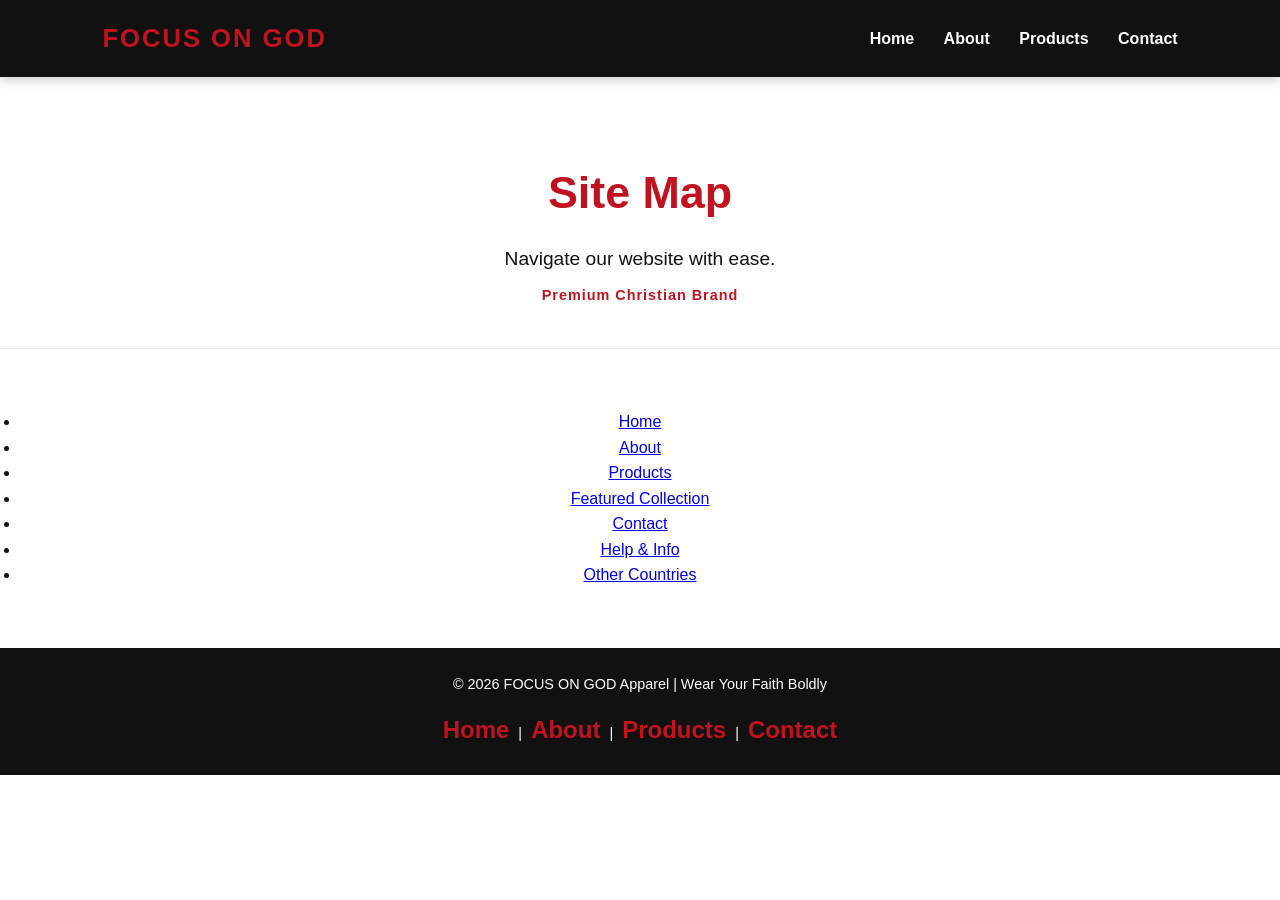
<file: sitemap.html>
<!DOCTYPE html>
<html lang="en">
<head>
    <meta charset="UTF-8">
    <meta name="viewport" content="width=device-width, initial-scale=1.0">
    <title>Site Map | FOCUS ON GOD Apparel</title>
    <link rel="stylesheet" href="style.css">
</head>
<body>

<!-- NAVIGATION -->
<nav class="navbar">
    <div class="nav-container">
        <a href="index.html" class="nav-logo">FOCUS ON GOD</a>
        <div class="nav-links">
            <a href="index.html#hero">Home</a>
            <a href="index.html#about">About</a>
            <a href="products.html">Products</a>
            <a href="index.html#contact">Contact</a>
        </div>
    </div>
</nav>

<!-- PAGE HEADER -->
<section class="page-header">
    <h1>Site Map</h1>
    <p>Navigate our website with ease.</p>
</section>

<!-- SITEMAP LINKS -->
<section class="mission">
    <ul>
        <li><a href="index.html#hero">Home</a></li>
        <li><a href="index.html#about">About</a></li>
        <li><a href="products.html">Products</a></li>
        <li><a href="index.html#featured">Featured Collection</a></li>
        <li><a href="index.html#contact">Contact</a></li>
        <li><a href="index.html#help">Help & Info</a></li>
        <li><a href="index.html#other-countries">Other Countries</a></li>
    </ul>
</section>

<!-- FOOTER -->
<footer class="footer">
    <p>© 2026 FOCUS ON GOD Apparel | Wear Your Faith Boldly</p>
    <div class="footer-links">
        <a href="index.html#hero">Home</a> |
        <a href="index.html#about">About</a> |
        <a href="products.html">Products</a> |
        <a href="index.html#contact">Contact</a>
    </div>
</footer>

</body>
</html>
</file>
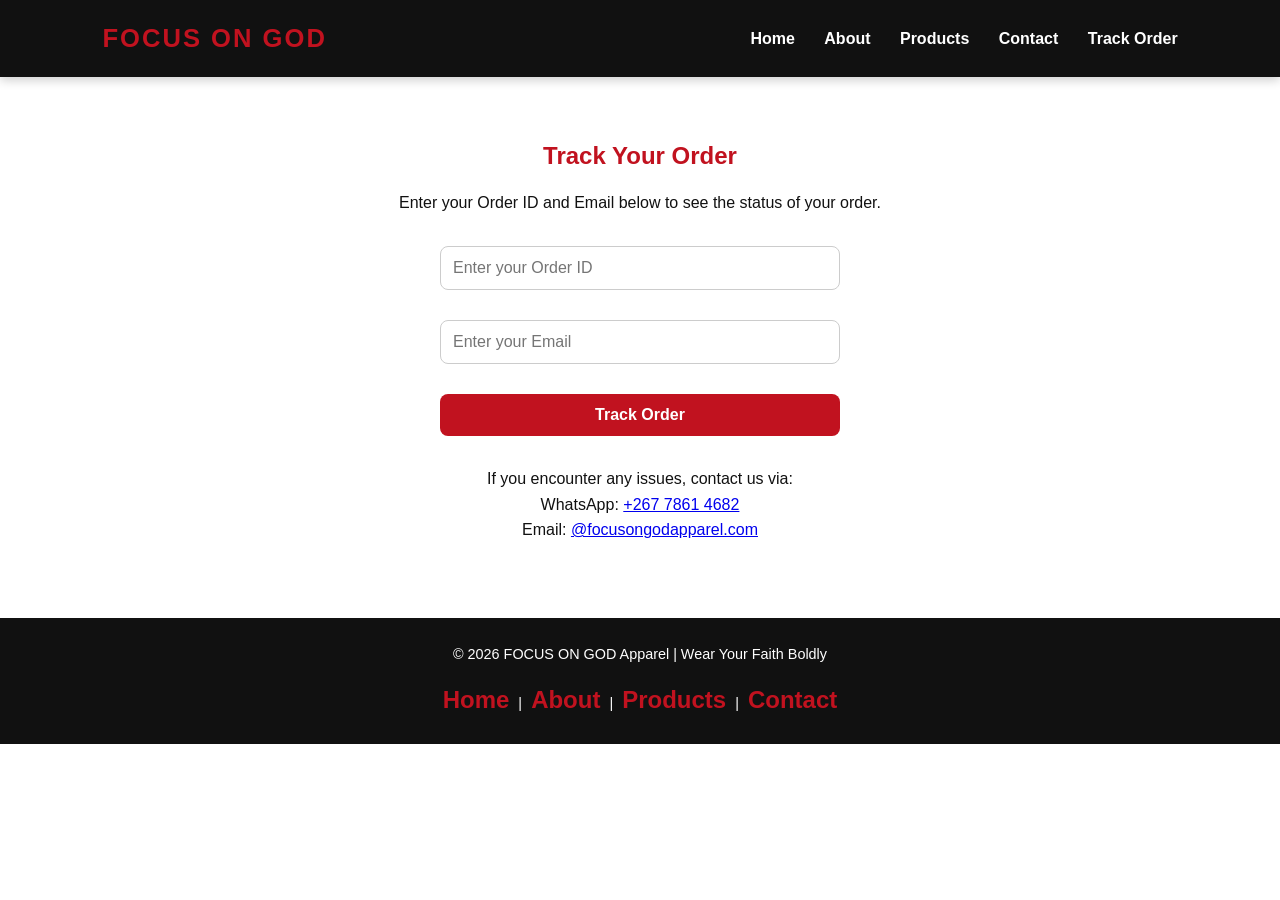
<file: track-orders.html>
<!DOCTYPE html>
<html lang="en">
<head>
    <meta charset="UTF-8">
    <title>Track Your Order | FOCUS ON GOD Apparel</title>
    <meta name="viewport" content="width=device-width, initial-scale=1.0">

    <!-- Google Font -->
    <link href="https://fonts.googleapis.com/css2?family=Poppins:wght@300;400;600;800&display=swap" rel="stylesheet">

    <!-- Link to your CSS -->
    <link rel="stylesheet" href="style.css">

    <style>
        /* Simple inline styles for this page */
        .track-order-section {
            text-align: center;
            padding: 60px 20px;
        }

        .track-order-form {
            max-width: 400px;
            margin: 30px auto;
        }

        .track-order-form input {
            width: 100%;
            padding: 12px;
            margin-bottom: 15px;
            border-radius: 8px;
            border: 1px solid #ccc;
            font-size: 1rem;
        }

        .track-order-form button {
            width: 100%;
            padding: 12px;
            border: none;
            border-radius: 8px;
            background-color: #c1121f;
            color: #fff;
            font-weight: bold;
            cursor: pointer;
            font-size: 1rem;
            transition: all 0.3s ease;
        }

        .track-order-form button:hover {
            background-color: #111;
        }

        .confirmation-message {
            margin-top: 20px;
            color: #111;
            font-weight: bold;
            display: none;
        }
    </style>
</head>
<body>

<!-- NAVIGATION -->
<nav class="navbar">
    <div class="nav-container">
        <a href="index.html" class="nav-logo">FOCUS ON GOD</a>
        <div class="nav-links">
            <a href="index.html#hero">Home</a>
            <a href="about.html">About</a>
            <a href="products.html">Products</a>
            <a href="index.html#contact">Contact</a>
            <a href="track-order.html">Track Order</a>
        </div>
    </div>
</nav>

<!-- TRACK YOUR ORDER SECTION -->
<section class="track-order-section">
    <h1>Track Your Order</h1>
    <p>Enter your Order ID and Email below to see the status of your order.</p>

    <form class="track-order-form" id="trackOrderForm">
        <input type="text" placeholder="Enter your Order ID" required id="orderId">
        <input type="email" placeholder="Enter your Email" required id="orderEmail">
        <button type="submit">Track Order</button>
    </form>

    <p class="confirmation-message" id="confirmationMessage"></p>

    <p style="margin-top:20px; color:#111;">
        If you encounter any issues, contact us via:<br>
        WhatsApp: <a href="https://wa.me/26778614682" target="_blank">+267 7861 4682</a><br>
        Email: <a href="mailto:@focusongodapparel.com">@focusongodapparel.com</a>
    </p>
</section>

<!-- FOOTER -->
<footer class="footer">
    <p>© 2026 FOCUS ON GOD Apparel | Wear Your Faith Boldly</p>
    <div class="footer-links">
        <a href="index.html#hero">Home</a> |
        <a href="about.html">About</a> |
        <a href="products.html">Products</a> |
        <a href="index.html#contact">Contact</a>
    </div>
</footer>

<!-- Simple JS for fake tracking -->
<script>
    const form = document.getElementById('trackOrderForm');
    const confirmationMessage = document.getElementById('confirmationMessage');

    form.addEventListener('submit', function(e) {
        e.preventDefault(); // prevent form submission

        const orderId = document.getElementById('orderId').value;
        const email = document.getElementById('orderEmail').value;

        // Show a fake dynamic confirmation
        confirmationMessage.style.display = 'block';
        confirmationMessage.innerHTML = `Thank you! Your order <strong>${orderId}</strong> associated with <strong>${email}</strong> is being processed. You will receive updates via email or WhatsApp.`;
        
        // Clear the form fields
        form.reset();
    });
</script>

</body>
</html>
</file>
<file: style.css>
/* =========================
   Root / Brand Colors
========================= */
:root {
    --primary-red: #c1121f;
    --primary-black: #111111;
    --primary-white: #ffffff;
    --light-gray: #f5f5f5;
}

/* =========================
   General Styles
========================= */
* {
    margin: 0;
    padding: 0;
    box-sizing: border-box;
    font-family: 'Arial', sans-serif;
}

html {
    scroll-behavior: smooth;
}

body {
    background-color: var(--primary-white);
    color: var(--primary-black);
    line-height: 1.6;
}

section {
    padding: 70px 8%;
}

h1, h2, h3 {
    color: var(--primary-red);
    margin-bottom: 15px;
}

p {
    margin-bottom: 15px;
}

/* =========================
   Navbar
========================= */
.navbar {
    position: sticky;
    top: 0;
    width: 100%;
    background-color: var(--primary-black);
    padding: 18px 8%;
    z-index: 100;
    box-shadow: 0 3px 10px rgba(0,0,0,0.2);
}

.nav-container {
    display: flex;
    justify-content: space-between;
    align-items: center;
    max-width: 1200px;
    margin: 0 auto;
}

.nav-logo {
    font-size: 1.6rem;
    font-weight: bold;
    color: var(--primary-red);
    text-decoration: none;
    letter-spacing: 2px;
}

.nav-links a {
    color: var(--primary-white);
    font-weight: bold;
    margin-left: 25px;
    text-decoration: none;
    transition: 0.3s ease;
}

.nav-links a:hover {
    color: var(--primary-red);
}

/* =========================
   Hero Section
========================= */
.hero {
    position: relative;
    height: 100vh;
    background-image: url("focusongod-logo.png");
    background-size: cover;
    background-position: center;
    background-repeat: no-repeat;
    display: flex;
    justify-content: center;
    align-items: flex-start;
    text-align: center;
    color: var(--primary-white);
    padding-top: 10%;
    overflow: hidden;
}

.hero::after {
    content: "";
    position: absolute;
    inset: 0;
    background: rgba(0,0,0,0.3);
}

.hero-content {
    position: relative;
    z-index: 1;
    max-width: 800px;
    padding: 20px;
}

.hero h1 {
    font-size: 3rem;
    margin-bottom: 20px;
    font-weight: bold;
}

.hero p {
    font-size: 1.5rem;
    margin-bottom: 30px;
}

.hero-btn {
    font-size: 1.2rem;
    padding: 12px 35px;
    background-color: var(--primary-red);
    color: var(--primary-white);
    font-weight: bold;
    border: none;
    border-radius: 8px;
    cursor: pointer;
    transition: all 0.3s ease;
}

.hero-btn:hover {
    background-color: var(--primary-black);
    color: var(--primary-white);
    box-shadow: 0 8px 20px rgba(0,0,0,0.3);
    transform: translateY(-3px);
}

/* =========================
   Page Headers
========================= */
.page-header {
    background-color: var(--primary-white);
    text-align: center;
    padding: 80px 20px 40px 20px;
    border-bottom: 1px solid #eee;
    position: relative;
}

.page-header h1 {
    font-size: 2.8rem;
    font-weight: bold;
}

.page-header p {
    font-size: 1.2rem;
    color: var(--primary-black);
    max-width: 800px;
    margin: 0 auto;
    line-height: 1.6;
}

.page-header::after {
    content: "Premium Christian Brand";
    display: inline-block;
    margin-top: 10px;
    font-size: 0.9rem;
    font-weight: bold;
    color: var(--primary-red);
    letter-spacing: 1px;
}

/* =========================
   Mission / About
========================= */
.mission {
    background-color: var(--primary-white);
    padding: 60px 20px;
    text-align: center;
}

.mission h2 {
    font-size: 2.5rem;
    margin-bottom: 20px;
    font-weight: bold;
}

.mission p {
    font-size: 1.2rem;
    max-width: 700px;
    margin: 0 auto 30px auto;
    line-height: 1.6;
}

/* =========================
   Founder Section
========================= */
.founder-section {
    background-color: var(--primary-white);
    padding: 60px 20px;
    text-align: center;
    border-top: 1px solid #eee;
    border-bottom: 1px solid #eee;
}

.founder-section h2 {
    font-size: 2.5rem;
    margin-bottom: 20px;
    font-weight: bold;
}

.founder-section p {
    font-size: 1.2rem;
    max-width: 800px;
    margin: 0 auto 20px auto;
    line-height: 1.6;
}

.founder-section .highlight {
    font-weight: bold;
    color: var(--primary-red);
}

/* =========================
   Carousel / Products
========================= */
.carousel-container {
    position: relative;
    overflow: hidden;
    max-width: 100%;
    margin: 40px auto;
}

.carousel-track {
    display: flex;
    transition: transform 0.5s ease-in-out;
    scroll-snap-type: x mandatory;
}

.carousel-item {
    flex: 0 0 100%;
    display: flex;
    flex-direction: column;
    align-items: center;
    justify-content: center;
    padding: 20px;
    scroll-snap-align: center;
    box-sizing: border-box;
}

.carousel-item img {
    width: 60%;
    border-radius: 12px;
    margin-bottom: 15px;
}

.carousel-item h3 {
    font-weight: bold;
    font-size: 1.5rem;
    margin-bottom: 10px;
    text-align: center;
}

.carousel-item p {
    font-size: 1rem;
    text-align: center;
    margin-bottom: 10px;
}

.carousel-item .price {
    display: inline-block;
    background-color: var(--primary-red);
    color: var(--primary-white);
    padding: 8px 16px;
    font-weight: bold;
    border-radius: 5px;
    margin-bottom: 10px;
}

.carousel-item .buy-btn {
    display: inline-block;
    background-color: var(--primary-red);
    color: var(--primary-white);
    font-weight: bold;
    padding: 10px 25px;
    border-radius: 8px;
    margin-top: 10px;
    cursor: pointer;
    transition: all 0.3s ease;
}

.carousel-item .buy-btn:hover {
    background-color: var(--primary-black);
    box-shadow: 0 8px 20px rgba(0,0,0,0.3);
    transform: translateY(-3px);
}

.carousel-btn {
    position: absolute;
    top: 50%;
    transform: translateY(-50%);
    background-color: var(--primary-red);
    border: none;
    color: var(--primary-white);
    font-size: 2rem;
    padding: 10px 15px;
    border-radius: 50%;
    cursor: pointer;
    z-index: 10;
    transition: all 0.3s ease;
}

.carousel-btn:hover {
    background-color: var(--primary-black);
}

.carousel-btn.prev {
    left: 10px;
}

.carousel-btn.next {
    right: 10px;
}

/* =========================
   Contact / Help Pages
========================= */
.track-order-section,
.help-info-section,
.delivery-info-section,
.sitemap-section,
.faq-section {
    text-align: center;
    padding: 60px 20px;
    max-width: 800px;
    margin: 0 auto;
}

.track-order-form,
.help-form {
    max-width: 400px;
    margin: 30px auto;
    display: flex;
    flex-direction: column;
    gap: 15px;
}

.track-order-form input,
.help-form input,
.help-form textarea {
    width: 100%;
    padding: 12px;
    border-radius: 8px;
    border: 1px solid #ccc;
    font-size: 1rem;
}

.track-order-form button,
.help-form button {
    width: 100%;
    padding: 12px;
    border: none;
    border-radius: 8px;
    background-color: var(--primary-red);
    color: var(--primary-white);
    font-weight: bold;
    cursor: pointer;
    font-size: 1rem;
    transition: all 0.3s ease;
}

.track-order-form button:hover,
.help-form button:hover {
    background-color: var(--primary-black);
}

/* Help / FAQ Cards */
.help-container,
.delivery-container,
.sitemap-container,
.faq-container {
    display: flex;
    flex-direction: column;
    gap: 25px;
    margin-top: 30px;
}

.help-card,
.delivery-card,
.sitemap-card,
.faq-card {
    background-color: var(--light-gray);
    padding: 25px 20px;
    border-radius: 12px;
    box-shadow: 0 5px 15px rgba(0,0,0,0.1);
}

.help-card h3,
.delivery-card h3,
.sitemap-card h3,
.faq-card h3 {
    margin-bottom: 10px;
}

.help-card p,
.delivery-card p,
.sitemap-card p,
.faq-card p {
    margin-bottom: 10px;
    text-align: left;
}

/* =========================
   Newsletter / Footer
========================= */
.newsletter {
    text-align: center;
    padding: 60px 20px;
    background-color: var(--light-gray);
}

.newsletter input {
    padding: 12px;
    width: 300px;
    max-width: 90%;
    margin-right: 10px;
    border-radius: 8px;
    border: 1px solid #ccc;
}

.newsletter button {
    padding: 12px 25px;
    background-color: var(--primary-red);
    color: var(--primary-white);
    border: none;
    border-radius: 8px;
    font-weight: bold;
    cursor: pointer;
    transition: 0.3s ease;
}

.newsletter button:hover {
    background-color: var(--primary-black);
}

footer {
    background-color: var(--primary-black);
    color: var(--primary-white);
    padding: 25px 20px;
    text-align: center;
    font-size: 0.9rem;
}

footer a {
    color: var(--primary-red);
    font-weight: bold;
    text-decoration: none;
    margin: 0 5px;
    font-size: 1.5rem;
    display: inline-block;
    transition: color 0.3s;
}

footer a:hover {
    color: var(--primary-white);
}

/* =========================
   Responsive
========================= */
@media (max-width: 768px) {
    .hero h1 { font-size: 2rem; }
    .hero p { font-size: 1.2rem; }
    .hero-btn { font-size: 1rem; padding: 10px 25px; }
    
    .nav-container { flex-direction: column; }
    .nav-links a { margin: 10px 0 0 0; }

    .carousel-item img { width: 80%; }
    .contact-cards { flex-direction: column; align-items: center; }
}

@media (max-width: 480px) {
    .hero h1 { font-size: 1.5rem; }
    .hero p { font-size: 1rem; }
    .page-header h1 { font-size: 1.8rem; }
    .page-header p { font-size: 1rem; }
    .carousel-item img { width: 90%; }
    .carousel-item h3 { font-size: 1.2rem; }
}

/* =========================
   FAQ Accordion Custom Styles
========================= */
.accordion-button {
    background-color: var(--light-gray);
    color: var(--primary-red);
    font-weight: 600;
    font-size: 1.1rem;
}

.accordion-button:focus {
    box-shadow: none;
}

.accordion-button:not(.collapsed) {
    background-color: var(--primary-red);
    color: var(--primary-white);
}

.accordion-body {
    background-color: var(--primary-white);
    color: var(--primary-black);
    font-size: 1rem;
    line-height: 1.5;
}

.accordion-item {
    border-radius: 8px;
    overflow: hidden;
    margin-bottom: 15px;
    border: 1px solid #ddd;
}

.accordion-button.collapsed:hover {
    background-color: #e6e6e6;
}

@media (max-width: 768px) {
    .accordion-button {
        font-size: 1rem;
        padding: 14px 20px;
    }

    .accordion-body {
        font-size: 0.95rem;
    }
}
</file>
